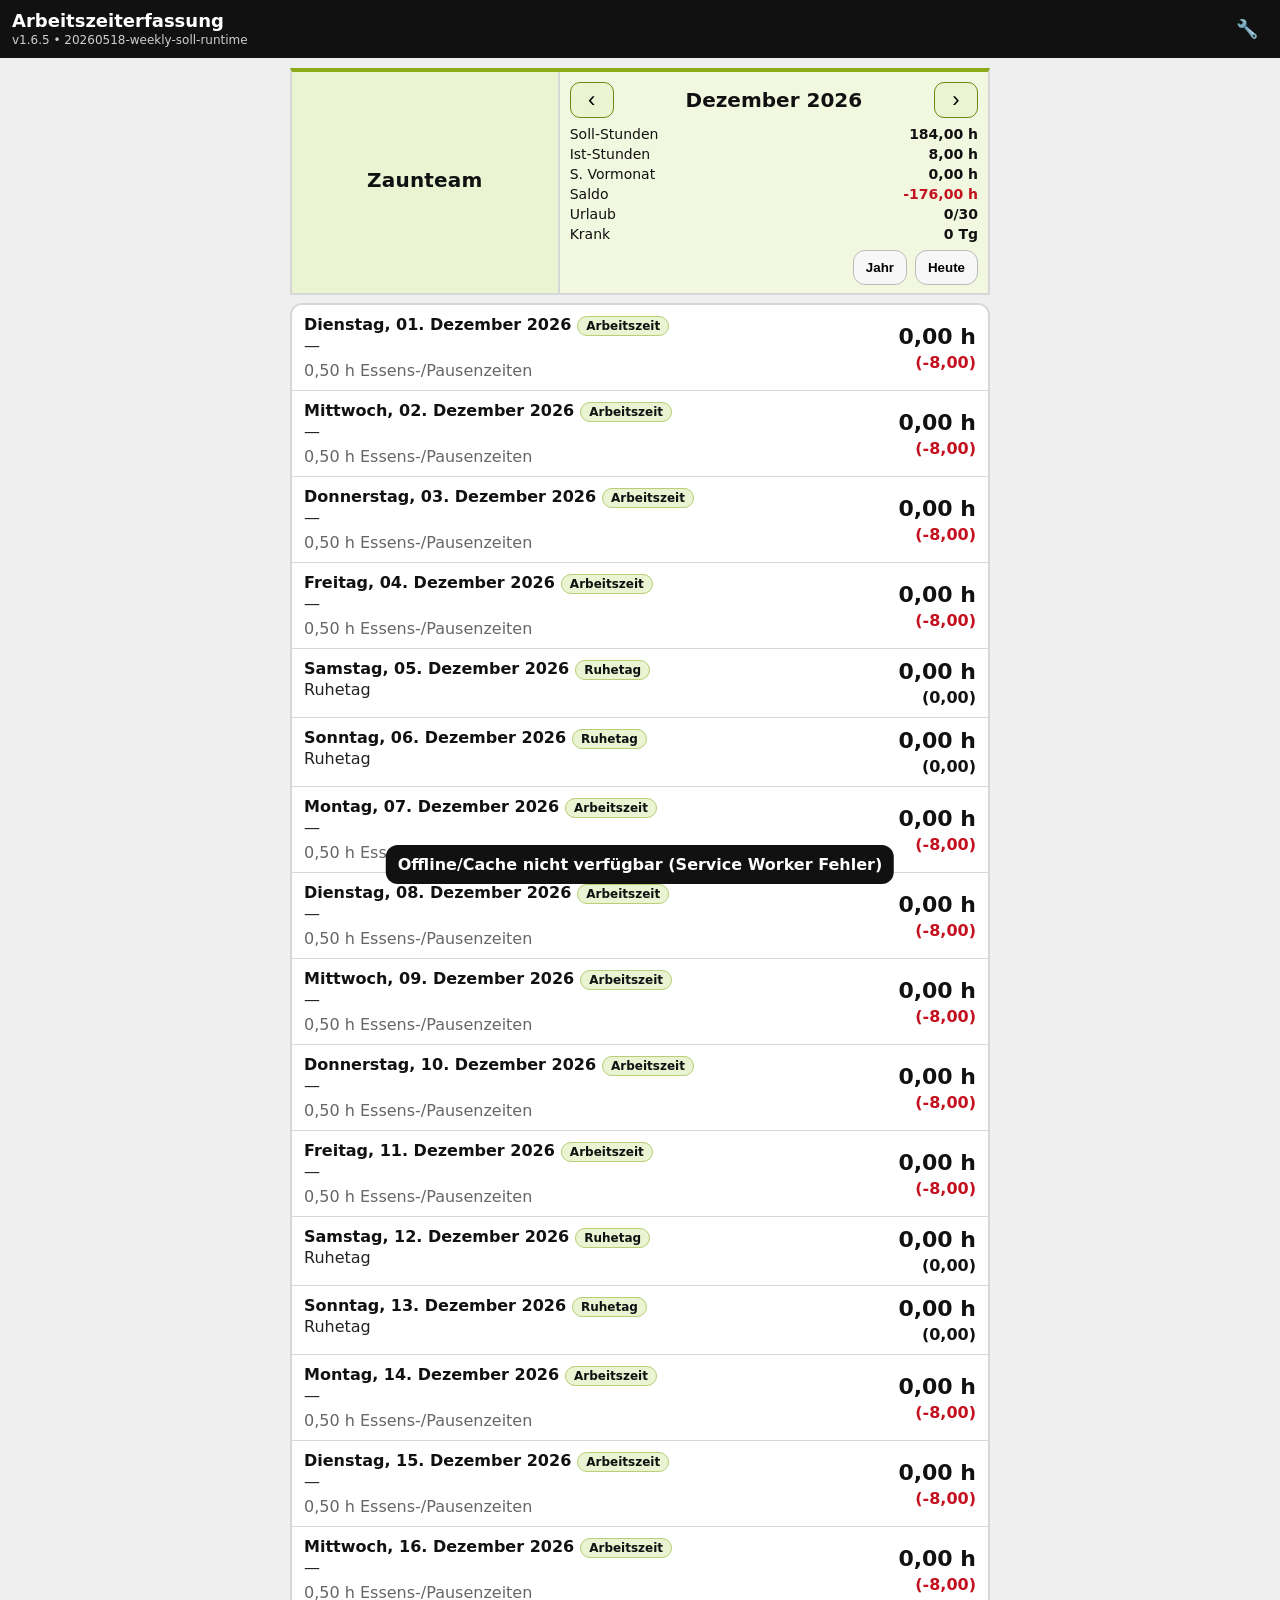
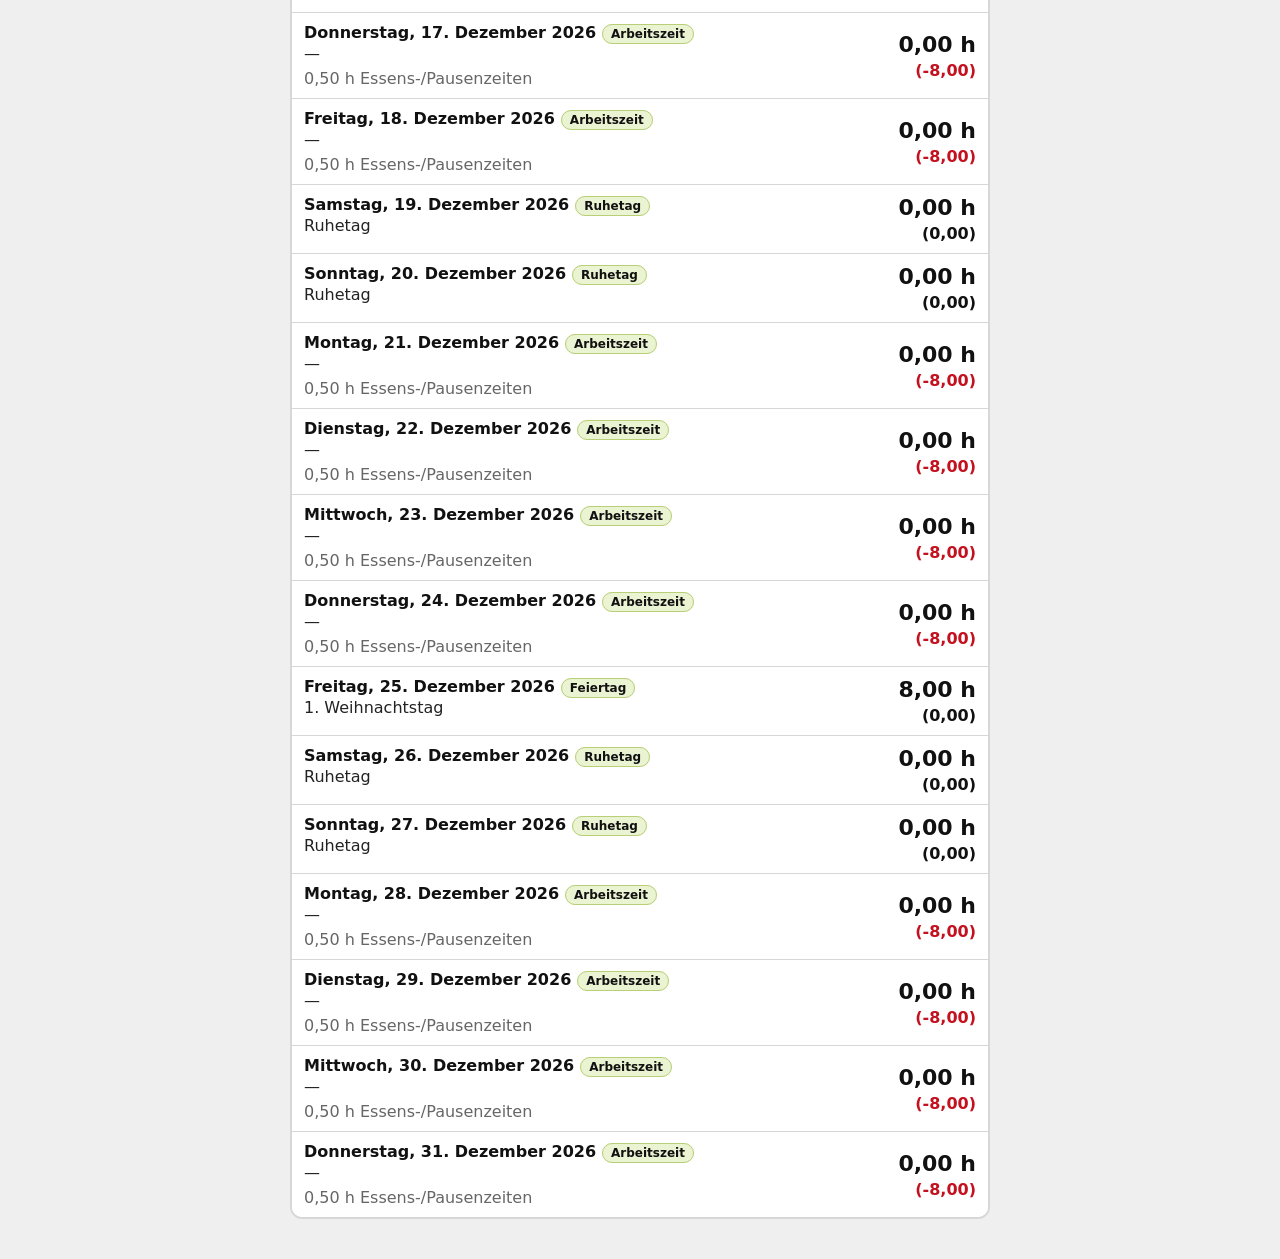
<file: index.html>
<!doctype html>
<html lang="de">
<head>
  <meta charset="utf-8" />
  <meta name="viewport" content="width=device-width, initial-scale=1" />
  <meta name="theme-color" content="#A1C51D" />
  <title>Arbeitszeiterfassung</title>
  <link rel="manifest" href="manifest.webmanifest" />
  <link rel="icon" href="icons/icon-192.png" />
  <style>
:root{
  --brand-green:#8DAB18;
  --brand-green-dark:#6E8712;
  --brand-red:#C4111F;
  --brand-red-dark:#8A1018;
  --bg:#efefef;
  --card:#ffffff;
  --line:#d7d7d7;
  --text:#111;
  --muted:#666;
}

*{box-sizing:border-box}
html,body{height:100%}
body{
  margin:0;
  font-family: system-ui, -apple-system, Segoe UI, Roboto, Helvetica, Arial, "Apple Color Emoji","Segoe UI Emoji";
  background: var(--bg);
  color: var(--text);
  overflow-x:hidden;
}

.hidden{display:none !important;}

.appbar{
  position:sticky;
  top:0;
  z-index:50;
  display:flex;
  align-items:center;
  justify-content:space-between;
  padding:10px 12px;
  background:#111;
  color:#fff;
}
.app-title{font-weight:700; font-size:18px; line-height:1.1}
.app-subtitle{font-size:12px; opacity:.8; margin-top:2px}
.appbar-left{display:flex; flex-direction:column}
.appbar-right{display:flex; gap:8px}
.icon-btn{
  appearance:none; border:0; background:transparent; color:#fff;
  font-size:18px; padding:8px 10px; border-radius:8px; cursor:pointer;
}
.icon-btn:hover{background:rgba(255,255,255,.12)}

.update-banner{
  position:sticky;
  top:52px;
  z-index:49;
  background:var(--brand-green);
  color:#111;
  display:flex;
  gap:10px;
  align-items:center;
  justify-content:space-between;
  padding:8px 12px;
  border-bottom:3px solid var(--brand-red);
}
.update-text{font-weight:700}

.main{max-width:720px; margin:0 auto; padding:10px 10px 40px}
.month-header{
  position:sticky;
  top:0; /* will sit under banner because banner sticky with top:52px */
  z-index:40;
  display:grid;
  grid-template-columns: 1fr 1.6fr;
  gap:0;
  border:2px solid var(--line);
  border-top:4px solid var(--brand-green);
  background:var(--card);
}
.mh-left{
  background:#eaf3d2;
  display:flex;
  flex-direction:column;
  align-items:center;
  justify-content:center;
  padding:12px 10px;
  border-right:2px solid var(--line);
}
.mh-company{
  font-weight:800;
  font-size:20px;
  letter-spacing:.2px;
}
.mh-person{
  margin-top:6px;
  font-weight:800;
  font-size:14px;
  color:#222;
}
.mh-right{
  background:#f1f8df;
  padding:10px 10px 8px;
}
.mh-monthrow{
  display:grid;
  grid-template-columns: 44px 1fr 44px;
  align-items:center;
  gap:6px;
}
.nav-btn{
  appearance:none; border:1px solid var(--brand-green-dark);
  background:#eaf3d2;
  border-radius:10px;
  height:36px;
  font-size:22px;
  cursor:pointer;
}
.nav-btn:active{transform:scale(.98)}
.mh-month{
  text-align:center;
  font-weight:800;
  font-size:20px;
}
.mh-stats{margin-top:8px; display:grid; gap:4px}
.stat-row{display:flex; justify-content:space-between; font-size:14px}
.stat-val{font-weight:800}
.stat-val.good{color:var(--brand-green-dark)}
.stat-val.bad{color:var(--brand-red)}
.mh-actions{margin-top:8px; display:flex; gap:8px; justify-content:flex-end}

.btn{
  appearance:none; border:1px solid #bbb;
  background:#f7f7f7;
  border-radius:12px;
  padding:9px 12px;
  font-weight:700;
  cursor:pointer;
}
.btn:active{transform:scale(.98)}
.btn-light{background:#f7f7f7}
.btn-primary{
  background:var(--brand-green);
  border-color:var(--brand-green-dark);
  color:#111;
}
.btn-danger{
  background:var(--brand-red);
  border-color:var(--brand-red-dark);
  color:#fff;
}

.list{margin-top:8px; border:2px solid var(--line); border-radius:12px; overflow:hidden; background:var(--card)}
.day-card{
  border-bottom:1px solid var(--line);
  background:#fff;
}
.day-card:last-child{border-bottom:0}
.day-item{
  display:grid;
  grid-template-columns: 1fr 120px;
  gap:10px;
  padding:10px 12px;
  cursor:pointer;
  background:#fff;
}
.day-card.open .day-item{
  background:#e3f1c0;
}
.day-card.open{
  border-left:6px solid var(--brand-green);
}
.day-left .d1{font-weight:800; font-size:16px}
.day-left .d2{color:#222; margin-top:2px}
.day-left .d3{color:var(--muted); margin-top:6px}
.day-right{
  display:flex;
  flex-direction:column;
  align-items:flex-end;
  justify-content:center;
  gap:4px;
}
.hbig{font-weight:900; font-size:22px}
.hdiff{font-weight:900}
.hdiff.good{color:var(--brand-green-dark)}
.hdiff.bad{color:var(--brand-red)}
.badge{
  font-size:12px;
  font-weight:800;
  padding:2px 8px;
  border-radius:999px;
  border:1px solid #b9cf77;
  background:#eaf3d2;
  margin-left:6px;
}

.day-editor-inline{
  padding:10px 12px 12px;
  border-top:1px solid var(--line);
  background:#fff;
}
.day-editor-inline .inline-head{
  display:flex; justify-content:space-between; align-items:center;
  margin-bottom:10px;
}
.day-editor-inline .inline-meta{font-weight:900; color:#222}
.day-editor-inline .inline-grid{display:grid; gap:10px}
.inline-row{display:grid; grid-template-columns: 90px 1fr; gap:10px; align-items:center}
.inline-row.times{grid-template-columns: 90px 1fr 50px 1fr}
.inline-row label{font-weight:900; color:#222}
.inline-row .mid{font-weight:900; text-align:center; color:#444}
.inline-row input, .inline-row select{
  width:100%; padding:8px 10px; border:1px solid #bbb; border-radius:10px; font-size:15px;
}
.inline-row textarea{
  width:100%; padding:8px 10px; border:1px solid #bbb; border-radius:10px; font-size:15px; resize:vertical;
}
.inline-actions{display:flex; gap:8px; margin-top:10px; justify-content:flex-end; flex-wrap:wrap}
.inline-actions .spacer{flex:1}
.inline-hint{font-size:12px; color:var(--muted); margin-top:-6px; margin-left:100px}

.editor{
  margin-top:10px;
  border:2px solid var(--line);
  border-radius:12px;
  overflow:hidden;
  background: var(--card);
}
.editor-top{
  display:flex;
  justify-content:space-between;
  align-items:center;
  padding:10px 12px;
  background:#ededed;
  border-bottom:0;
}
.editor-title{font-weight:900}
.editor-week{font-weight:800; color:#444}
.editor-grid{display:grid; gap:10px; padding:10px 12px}
.editor-block{
  border:1px solid var(--line);
  border-radius:12px;
  padding:10px;
  background:#fff;
}
.block-title{font-weight:900; margin-bottom:8px}
.row{
  display:grid;
  grid-template-columns: 90px 1fr 50px 1fr;
  gap:8px;
  align-items:center;
  margin-bottom:8px;
}
.row label{font-weight:800; color:#222}
.row label.mid{text-align:center; color:#444}
.row input, .row select{
  width:100%;
  padding:8px 10px;
  border:1px solid #bbb;
  border-radius:10px;
  font-size:15px;
}
.row input[type="text"]{grid-column:2 / span 3}
.editor-block textarea{
  width:100%;
  padding:8px 10px;
  border:1px solid #bbb;
  border-radius:10px;
  resize:vertical;
  font-size:15px;
}
.hint{font-size:12px; color:#555; margin-top:-2px}
.suffix{font-weight:900}
.editor-actions{
  display:flex;
  gap:8px;
  padding:10px 12px;
  border-top:1px solid var(--line);
  background:#fafafa;
}
.spacer{flex:1}

.yearview{margin-top:10px}
.yearview-head{
  display:flex;
  justify-content:space-between;
  align-items:center;
  padding:10px 0;
}
.year-title{font-weight:900; font-size:18px}
.year-cards{
  display:grid;
  gap:10px;
}
.year-card{
  background:#fff;
  border:2px solid var(--line);
  border-radius:12px;
  padding:10px 12px;
  display:grid;
  grid-template-columns: 1fr 1fr;
  gap:10px;
}
.year-card .mname{font-weight:900}
.year-card .vals{display:grid; gap:4px}
.year-summary{
  margin-top:10px;
  background:#fff;
  border:2px solid var(--line);
  border-radius:12px;
  padding:10px 12px;
}

.modal{
  position:fixed;
  inset:0;
  z-index:200;
  background: rgba(0,0,0,.4);
  display:flex;
  align-items:center;
  justify-content:center;
  padding:14px;
}
.modal-card{
  width:min(680px, 100%);
  max-height: 90vh;
  overflow-y:auto;
  overflow-x:hidden;
  background:#fff;
  border-radius:16px;
  border:3px solid var(--brand-red);
}
.modal-header{
  display:flex;
  justify-content:space-between;
  align-items:center;
  padding:10px 12px;
  background: #eee;
  border-bottom:0;
}
.modal-title{font-weight:900}
.modal-body{padding:12px}
.modal-footer{
  padding:10px 12px;
  border-top:1px solid var(--line);
  background:#fafafa;
  display:flex;
  justify-content:flex-end;
}

.form-row{margin-bottom:12px}
.form-row label{display:block; font-weight:900; margin-bottom:6px}
.form-row input, .form-row select{
  width:100%;
  padding:8px 10px;
  border:1px solid #bbb;
  border-radius:10px;
  font-size:15px;
}
.form-row input[type="file"]{max-width:100%}
.small{font-size:12px; color:#555; margin-top:6px}
.btn-row{display:flex; flex-wrap:wrap; gap:8px}
.toggle{display:flex; align-items:center; gap:8px; font-weight:800; justify-content:flex-start; flex-wrap:nowrap}
.toggle input{transform:scale(1.25); width:auto !important; padding:0 !important; border:0 !important; background:transparent !important; box-shadow:none !important; margin:0 !important;}

.toggle input[type="checkbox"]{accent-color:var(--brand-green-dark);} 
.holiday-box{
  border:1px solid var(--line);
  border-radius:12px;
  padding:10px;
  background:#fafafa;
  max-height:220px;
  overflow:auto;
  font-size:13px;
  white-space:pre-wrap;
}
.import-preview{
  border:1px solid var(--line);
  border-radius:12px;
  background:#fafafa;
  padding:10px;
  max-height:240px;
  overflow:auto;
  font-family: ui-monospace, SFMono-Regular, Menlo, Consolas, "Liberation Mono", monospace;
  font-size:12px;
  white-space:pre;
}

.toast{
  position:fixed;
  left:50%;
  bottom:16px;
  transform:translateX(-50%);
  z-index:300;
  background:#111;
  color:#fff;
  padding:10px 12px;
  border-radius:12px;
  max-width:min(680px, 92vw);
  font-weight:800;
}

@media (max-width:520px){
  .month-header{grid-template-columns: 1fr 1.4fr}
  .day-item{grid-template-columns: 1fr 110px}
  .row{grid-template-columns: 80px 1fr 40px 1fr}
  .import-preview{white-space:pre-wrap; word-break:break-word}
}


.day-editor{
  padding:10px 12px 12px;
  border-top:1px solid var(--line);
  background:#fff;
}
.day-editor .meta{
  display:flex;
  justify-content:space-between;
  align-items:center;
  margin-bottom:8px;
}
.day-editor .meta .small{
  color:var(--muted);
  font-weight:700;
  font-size:12px;
}
.day-editor .grid{
  display:grid;
  gap:10px;
}
.day-editor .block{
  border:1px solid var(--line);
  border-radius:12px;
  padding:10px;
  background:#fff;
}
.day-editor .block-title{
  font-weight:900;
  margin-bottom:8px;
}
.day-editor .row{
  display:grid;
  grid-template-columns: 90px 1fr 50px 1fr;
  gap:8px;
  align-items:center;
  margin-bottom:8px;
}
.day-editor .row label{
  font-weight:800;
  color:#222;
}
.day-editor .row label.mid{
  text-align:center;
  color:#444;
}
.day-editor input, .day-editor select, .day-editor textarea{
  width:100%;
  padding:8px 10px;
  border:1px solid #bbb;
  border-radius:10px;
  font-size:15px;
}
.day-editor textarea{
  resize:vertical;
}
.day-editor .row input[type="text"]{
  grid-column:2 / span 3;
}
.day-editor .actions{
  display:flex;
  gap:8px;
  margin-top:10px;
  justify-content:flex-end;
}
.day-editor .actions .spacer{
  flex:1;
}


/* --- v1.6.1 mobile fixes (settings + csv import cancel) --- */
.modal-card{
  -webkit-overflow-scrolling: touch;
  max-width: calc(100vw - 28px);
}
.modal-body{ overflow-x:hidden; }
.form-row{ max-width:100%; overflow:hidden; }
.form-row input[type="file"]{
  width:100%;
  max-width:100%;
  display:block;
}
.toggle{ flex-wrap:wrap; }

#importModal .modal-footer{
  justify-content: space-between;
  gap:10px;
}

@media (max-width: 420px){
  .modal{ padding:10px; }
  .modal-card{ border-width:2px; }
}

</style>
</head>
<body>
  <header class="appbar">
    <div class="appbar-left">
      <div class="app-title">Arbeitszeiterfassung</div>
      <div class="app-subtitle" id="appVersion"></div>
    </div>
    <div class="appbar-right">
      <button class="icon-btn" id="btnSettings" title="Einstellungen"><span>🔧</span></button>
    </div>
  </header>

  <div class="update-banner hidden" id="updateBanner">
    <div class="update-text" id="updateText">Update verfügbar</div>
    <button class="btn btn-primary" id="btnUpdateNow">Aktualisieren</button>
  </div>

  <main class="main">
    <section class="month-header" id="monthHeader">
      <div class="mh-left">
        <div class="mh-company" id="companyName">Zaunteam</div>
        <div class="mh-person" id="personNameHeader"></div>
      </div>
      <div class="mh-right">
        <div class="mh-monthrow">
          <button class="nav-btn" id="btnPrevMonth" title="Vorheriger Monat">‹</button>
          <div class="mh-month" id="monthLabel">—</div>
          <button class="nav-btn" id="btnNextMonth" title="Nächster Monat">›</button>
        </div>
        <div class="mh-stats">
          <div class="stat-row"><span>Soll-Stunden</span><span class="stat-val" id="statSoll">0,00 h</span></div>
          <div class="stat-row"><span>Ist-Stunden</span><span class="stat-val" id="statIst">0,00 h</span></div>
          <div class="stat-row"><span>S. Vormonat</span><span class="stat-val" id="statCarry">0,00 h</span></div>
          <div class="stat-row"><span>Saldo</span><span class="stat-val" id="statSaldo">0,00 h</span></div>
          <div class="stat-row"><span>Urlaub</span><span class="stat-val" id="statVac">0/30</span></div>
          <div class="stat-row"><span>Krank</span><span class="stat-val" id="statSick">0 Tg</span></div>
</div>
        <div class="mh-actions">
          <button class="btn btn-light" id="btnYearView">Jahr</button>
          <button class="btn btn-light" id="btnToday">Heute</button>
        </div>
      </div>
    </section>

    <section class="list" id="dayList" aria-label="Tage Liste"></section>

    <section class="yearview hidden" id="yearView">
      <div class="yearview-head">
        <div class="year-title" id="yearTitle">Jahr —</div>
        <div class="year-actions">
          <button class="btn btn-light" id="btnBackToMonth">Zurück</button>
        </div>
      </div>
      <div class="year-cards" id="yearCards"></div>
      <div class="year-summary" id="yearSummary"></div>
    </section>
  </main>

  <div class="modal hidden" id="settingsModal" role="dialog" aria-modal="true">
    <div class="modal-card">
      <div class="modal-header">
        <div class="modal-title">Einstellungen</div>
        <button class="icon-btn" id="btnCloseSettings" title="Schließen">✕</button>
      </div>
      <div class="modal-body">
        <div class="form-row">
          <label>Firma</label>
          <input type="text" id="setCompany" />
        </div>
        <div class="form-row">
          <label>Name (Export/PDF)</label>
          <input type="text" id="setPerson" />
        </div>

        <div class="form-row">
          <label>Letztes Backup</label>
          <div class="small" id="lastBackupInfo">—</div>
        </div>

        <div class="form-row">
          <label>Bundesland (Feiertage)</label>
          <select id="setState"></select>
        </div>

        <div class="form-row">
          <label>Mariä Himmelfahrt</label>
          <label class="toggle"><input type="checkbox" id="setAssumption" /> <span>aktiv</span></label>
        </div>
        <div class="form-row">
          <label>Augsburger Friedensfest</label>
          <label class="toggle"><input type="checkbox" id="setAugsburg" /> <span>aktiv</span></label>
        </div>

        <div class="form-row">
          <label>Urlaub/Jahr</label>
          <input type="number" id="setVacationPerYear" min="0" step="1" />
        </div>

        <div class="form-row">
          <label>Startsaldo Jahr (Stunden)</label>
          <input type="number" id="setYearStartSaldo" step="0.25" />
          <div class="small">Gilt für das aktuell ausgewählte Jahr.</div>
        </div>


        <div class="form-row">
          <label>Jahres-CSV Monatswerte verwenden</label>
          <label class="toggle"><input type="checkbox" id="setUseYearSummaryMonthly" /> <span>aktiv</span></label>
          <div class="small">Wenn eine Jahres-CSV importiert wurde, werden Soll/Ist/S. Vormonat/Saldo aus der CSV angezeigt.</div>
        </div>

        <hr />

        <div class="form-row">
          <label>Import CSV</label>
          <input type="file" id="fileImportCsv" accept=".csv,text/csv" />
          <div class="small">Nach Auswahl erscheint eine Import-Vorschau.</div>
        </div>

        <div class="form-row">
          <label>Export</label>
          <div class="btn-row">
            <button class="btn btn-light" id="btnExportCsvMonth">CSV Monat</button>
            <button class="btn btn-light" id="btnExportCsvYear">CSV Jahr</button>
            <button class="btn btn-light" id="btnExportPdfMonth">PDF Monat</button>
            <button class="btn btn-light" id="btnExportHandyMonth">Handy Monat</button>
            <button class="btn btn-light" id="btnExportPdfYear">PDF Jahr</button>
            <button class="btn btn-light" id="btnBackupJson">Backup JSON</button>
            <button class="btn btn-light" id="btnRestoreJson">Restore JSON</button>
            <input class="hidden" type="file" id="fileRestoreJson" accept=".json,application/json" />
          </div>
        </div>

        <div class="form-row">
          <label>Update</label>
          <div class="btn-row">
            <button class="btn btn-light" id="btnCheckUpdate">Update suchen</button>
            <button class="btn btn-danger" id="btnCacheReset">Cache/Update-Reset</button>
          </div>
          <div class="small" id="updateInfo"></div>
        </div>

        <div class="form-row">
          <label>Installation (Android)</label>
          <div class="btn-row">
            <button class="btn btn-primary hidden" id="btnInstallApp">App installieren</button>
          </div>
          <div class="small" id="installInfo">—</div>
        </div>

        <div class="form-row">
          <label>Feiertage Vorschau (aktuelles Jahr)</label>
          <div class="holiday-box" id="holidayPreview">—</div>
        </div>
      </div>
      <div class="modal-footer">
        <button class="btn btn-primary" id="btnSaveSettings">Speichern</button>
      </div>
    </div>
  </div>

  <div class="modal hidden" id="importModal" role="dialog" aria-modal="true">
    <div class="modal-card">
      <div class="modal-header">
        <div class="modal-title">CSV Import</div>
        <button class="icon-btn" id="btnCloseImport" title="Schließen">✕</button>
      </div>
      <div class="modal-body">
        <div class="small" id="importMeta">—</div>
        <div class="import-preview" id="importPreview"></div>
        <div class="form-row">
          <label>Konflikte</label>
          <select id="importMode">
            <option value="merge">Zusammenführen (empfohlen)</option>
            <option value="replace">Ersetzen</option>
          </select>
        </div>
      </div>
      <div class="modal-footer">
        <button class="btn btn-light" id="btnCancelImport">Abbrechen</button>
        <button class="btn btn-primary" id="btnConfirmImport">Importieren</button>
      </div>
    </div>
  </div>


  <div class="modal hidden" id="backupModal" role="dialog" aria-modal="true">
    <div class="modal-card">
      <div class="modal-header">
        <div class="modal-title">Backup Erinnerung</div>
        <button class="icon-btn" id="btnCloseBackup" title="Schließen">✕</button>
      </div>
      <div class="modal-body">
        <div class="small" id="backupHint">—</div>
        <div class="btn-row" style="margin-top:10px">
          <button class="btn btn-primary" id="btnBackupNow">Backup jetzt (JSON)</button>
          <button class="btn btn-light" id="btnBackupLater">Später</button>
        </div>
      </div>
    </div>
  </div>

  <div class="toast hidden" id="toast"></div>

  <script>
  
  /* ==== db.js ==== */
  /* db.js - IndexedDB wrapper (offline, stable across updates) */
  (function(){
    'use strict';
  
    const DB_NAME = 'az_pwa_db';
    const DB_VERSION = 1;
    const STORE_DAYS = 'days';
    const STORE_SETTINGS = 'settings';
  
    function openDB(){
      return new Promise((resolve, reject) => {
        const req = indexedDB.open(DB_NAME, DB_VERSION);
        req.onupgradeneeded = () => {
          const db = req.result;
          if(!db.objectStoreNames.contains(STORE_DAYS)){
            const s = db.createObjectStore(STORE_DAYS, { keyPath: 'date' }); // date: YYYY-MM-DD
            s.createIndex('byDate', 'date', {unique:true});
          }
          if(!db.objectStoreNames.contains(STORE_SETTINGS)){
            db.createObjectStore(STORE_SETTINGS, { keyPath: 'key' });
          }
        };
        req.onsuccess = () => resolve(req.result);
        req.onerror = () => reject(req.error);
      });
    }
  
    async function tx(store, mode, fn){
      const db = await openDB();
      return new Promise((resolve, reject) => {
        const t = db.transaction(store, mode);
        const s = t.objectStore(store);
        let result;
        Promise.resolve(fn(s)).then(r => { result = r; }).catch(reject);
        t.oncomplete = () => resolve(result);
        t.onerror = () => reject(t.error);
        t.onabort = () => reject(t.error);
      });
    }
  
    function getDateKey(d){ return d; }
  
    async function getDay(dateKey){
      return tx(STORE_DAYS, 'readonly', (s) => new Promise((res, rej) => {
        const req = s.get(getDateKey(dateKey));
        req.onsuccess = () => res(req.result || null);
        req.onerror = () => rej(req.error);
      }));
    }
  
    async function setDay(rec){
      // rec: {date, type, start, end, breakH, place, note, updatedAt}
      return tx(STORE_DAYS, 'readwrite', (s) => new Promise((res, rej) => {
        const req = s.put(rec);
        req.onsuccess = () => res(true);
        req.onerror = () => rej(req.error);
      }));
    }
  
    async function deleteDay(dateKey){
      return tx(STORE_DAYS, 'readwrite', (s) => new Promise((res, rej) => {
        const req = s.delete(getDateKey(dateKey));
        req.onsuccess = () => res(true);
        req.onerror = () => rej(req.error);
      }));
    }
  
    async function getRange(startKey, endKey){
      // inclusive range [startKey, endKey]
      return tx(STORE_DAYS, 'readonly', (s) => new Promise((res, rej) => {
        const out = [];
        const req = s.openCursor();
        req.onsuccess = () => {
          const cur = req.result;
          if(cur){
            const k = cur.key;
            if(k >= startKey && k <= endKey) out.push(cur.value);
            cur.continue();
          }else{
            res(out);
          }
        };
        req.onerror = () => rej(req.error);
      }));
    }
  
    async function getAll(){
      return tx(STORE_DAYS, 'readonly', (s) => new Promise((res, rej) => {
        const req = s.getAll();
        req.onsuccess = () => res(req.result || []);
        req.onerror = () => rej(req.error);
      }));
    }
  
    async function getSetting(key, fallback=null){
      return tx(STORE_SETTINGS, 'readonly', (s) => new Promise((res, rej) => {
        const req = s.get(key);
        req.onsuccess = () => res(req.result ? req.result.value : fallback);
        req.onerror = () => rej(req.error);
      }));
    }
  
    async function setSetting(key, value){
      return tx(STORE_SETTINGS, 'readwrite', (s) => new Promise((res, rej) => {
        const req = s.put({key, value});
        req.onsuccess = () => res(true);
        req.onerror = () => rej(req.error);
      }));
    }
  
    async function deleteSetting(key){
      return tx(STORE_SETTINGS, 'readwrite', (s) => new Promise((res, rej) => {
        const req = s.delete(key);
        req.onsuccess = () => res(true);
        req.onerror = () => rej(req.error);
      }));
    }
  
    async function cleanupBefore2025(){
      const cutoff = '2025-01-01';
      // delete day records before cutoff
      await tx(STORE_DAYS, 'readwrite', (s) => new Promise((res, rej) => {
        const req = s.openCursor();
        req.onsuccess = () => {
          const cur = req.result;
          if(cur){
            if(cur.key < cutoff) cur.delete();
            cur.continue();
          }else res(true);
        };
        req.onerror = () => rej(req.error);
      }));
      // remove yearStartSaldo for years < 2025
      const keysToDelete = [];
      await tx(STORE_SETTINGS, 'readonly', (s) => new Promise((res, rej) => {
        const req = s.openCursor();
        req.onsuccess = () => {
          const cur = req.result;
          if(cur){
            const k = cur.key;
            if(typeof k === 'string' && k.startsWith('yearStartSaldo_')){
              const yr = parseInt(k.slice('yearStartSaldo_'.length), 10);
              if(Number.isFinite(yr) && yr < 2025) keysToDelete.push(k);
            }
            cur.continue();
          }else res(true);
        };
        req.onerror = () => rej(req.error);
      }));
      for(const k of keysToDelete){
        await deleteSetting(k);
      }
    }
  
    window.AZDB = {
      openDB,
      getDay,
      setDay,
      deleteDay,
      getRange,
      getAll,
      getSetting,
      setSetting,
      deleteSetting,
      cleanupBefore2025
    };
  })();
  
  
  /* ==== holidays.js ==== */
  /* holidays.js - German public holidays by Bundesland (offline) */
  (function(){
    'use strict';
  
    const STATES = [
      ["BW","Baden-Württemberg"],
      ["BY","Bayern"],
      ["BE","Berlin"],
      ["BB","Brandenburg"],
      ["HB","Bremen"],
      ["HH","Hamburg"],
      ["HE","Hessen"],
      ["MV","Mecklenburg-Vorpommern"],
      ["NI","Niedersachsen"],
      ["NW","Nordrhein-Westfalen"],
      ["RP","Rheinland-Pfalz"],
      ["SH","Schleswig-Holstein"],
      ["SL","Saarland"],
      ["SN","Sachsen"],
      ["ST","Sachsen-Anhalt"],
      ["TH","Thüringen"]
    ];
  
    function pad2(n){ return String(n).padStart(2,'0'); }
    function toKey(d){
      const y = d.getFullYear();
      const m = pad2(d.getMonth()+1);
      const day = pad2(d.getDate());
      return `${y}-${m}-${day}`;
    }
    function fromYMD(y,m,day){ return new Date(Date.UTC(y, m-1, day, 12,0,0)); } // noon UTC
    function addDays(date, days){
      const d = new Date(date.getTime());
      d.setUTCDate(d.getUTCDate()+days);
      return d;
    }
  
    // Meeus/Jones/Butcher algorithm (Gregorian)
    function easterSunday(year){
      const a = year % 19;
      const b = Math.floor(year / 100);
      const c = year % 100;
      const d = Math.floor(b / 4);
      const e = b % 4;
      const f = Math.floor((b + 8) / 25);
      const g = Math.floor((b - f + 1) / 3);
      const h = (19*a + b - d - g + 15) % 30;
      const i = Math.floor(c / 4);
      const k = c % 4;
      const l = (32 + 2*e + 2*i - h - k) % 7;
      const m = Math.floor((a + 11*h + 22*l) / 451);
      const month = Math.floor((h + l - 7*m + 114) / 31); // 3=March, 4=April
      const day = ((h + l - 7*m + 114) % 31) + 1;
      return fromYMD(year, month, day);
    }
  
    function bussUndBettag(year){
      // Wednesday before Nov 23
      const d = fromYMD(year, 11, 23);
      // getUTCDay(): 0=Sun..6=Sat, we need previous Wednesday (3)
      const wd = d.getUTCDay();
      let diff = (wd - 3);
      if(diff < 0) diff += 7;
      return addDays(d, -diff - 7); // Wednesday before the week containing 23rd
    }
  
    function isIn(list, state){ return list.indexOf(state) >= 0; }
  
    function holidaysForYear(year, state, opts){
      opts = opts || {};
      const map = new Map();
  
      const easter = easterSunday(year);
      // Common nationwide holidays
      map.set(toKey(fromYMD(year,1,1)), "Neujahr");
      map.set(toKey(fromYMD(year,5,1)), "Tag der Arbeit");
      map.set(toKey(fromYMD(year,10,3)), "Tag der Deutschen Einheit");
      map.set(toKey(fromYMD(year,12,25)), "1. Weihnachtstag");
      map.set(toKey(fromYMD(year,12,26)), "2. Weihnachtstag");
  
      // Easter-based nationwide
      map.set(toKey(addDays(easter,-2)), "Karfreitag");
      map.set(toKey(addDays(easter,1)), "Ostermontag");
      map.set(toKey(addDays(easter,39)), "Christi Himmelfahrt");
      map.set(toKey(addDays(easter,50)), "Pfingstmontag");
  
      // State-specific fixed
      if(isIn(["BW","BY","ST"], state)) map.set(toKey(fromYMD(year,1,6)), "Heilige Drei Könige");
      if(isIn(["BE","MV"], state)) map.set(toKey(fromYMD(year,3,8)), "Internationaler Frauentag");
      if(isIn(["TH"], state)) map.set(toKey(fromYMD(year,9,20)), "Weltkindertag");
  
      // Reformationstag (Oct 31)
      if(isIn(["BB","HB","HH","MV","NI","SN","ST","SH","TH"], state)) map.set(toKey(fromYMD(year,10,31)), "Reformationstag");
  
      // Allerheiligen (Nov 1)
      if(isIn(["BW","BY","NW","RP","SL"], state)) map.set(toKey(fromYMD(year,11,1)), "Allerheiligen");
  
      // Buß- und Bettag (SN)
      if(state === "SN") map.set(toKey(bussUndBettag(year)), "Buß- und Bettag");
  
      // Easter Sunday / Whit Sunday holidays in some states
      if(state === "BB") map.set(toKey(easter), "Ostersonntag");
      if(state === "BB") map.set(toKey(addDays(easter,49)), "Pfingstsonntag");
  
      // Corpus Christi (Fronleichnam) in some states
      if(isIn(["BW","BY","HE","NW","RP","SL"], state)) map.set(toKey(addDays(easter,60)), "Fronleichnam");
  
      // Mariä Himmelfahrt (15 Aug): SL always; BY optional
      if(state === "SL") map.set(toKey(fromYMD(year,8,15)), "Mariä Himmelfahrt");
      if(state === "BY" && opts.assumption) map.set(toKey(fromYMD(year,8,15)), "Mariä Himmelfahrt");
  
      // Augsburger Friedensfest (8 Aug) - only Augsburg (optional)
      if(state === "BY" && opts.augsburg) map.set(toKey(fromYMD(year,8,8)), "Augsburger Friedensfest");
  
      return map;
    }
  
    function getHolidayName(dateKey, state, opts){
      const y = parseInt(dateKey.slice(0,4), 10);
      const map = holidaysForYear(y, state, opts);
      return map.get(dateKey) || null;
    }
  
    window.AZHolidays = {
      STATES,
      easterSunday,
      holidaysForYear,
      getHolidayName
    };
  })();
  
  
  /* ==== export.js ==== */
  /* export.js - CSV/PDF/JSON import-export */
  (function(){
    'use strict';
  
    function pad2(n){ return String(n).padStart(2,'0'); }
    function formatHours(h){
      const sign = h < 0 ? "-" : "";
      const ah = Math.abs(h);
      return sign + ah.toFixed(2).replace(".", ",") + " h";
    }
    function formatNum(h){
      const sign = h < 0 ? "-" : "";
      const ah = Math.abs(h);
      return sign + ah.toFixed(2).replace(".", ",");
    }
    function parseGermanNumber(s){
      if(s==null) return null;
      const t = String(s).trim();
      if(!t) return null;
      const cleaned = t.replace(/\./g,'').replace(',', '.');
      const v = Number(cleaned);
      return Number.isFinite(v) ? v : null;
    }
  
    function isISODate(s){ return /^\d{4}-\d{2}-\d{2}$/.test(s); }
    function parseDateKey(s){
      const t = String(s||"").trim();
      if(isISODate(t)) return t;
      const m = t.match(/^(\d{1,2})\.(\d{1,2})\.(\d{4})$/);
      if(m){
        const dd = pad2(parseInt(m[1],10));
        const mm = pad2(parseInt(m[2],10));
        const yy = m[3];
        return `${yy}-${mm}-${dd}`;
      }
      const m2 = t.match(/^(\d{1,2})\/(\d{1,2})\/(\d{4})$/);
      if(m2){
        const dd = pad2(parseInt(m2[1],10));
        const mm = pad2(parseInt(m2[2],10));
        const yy = m2[3];
        return `${yy}-${mm}-${dd}`;
      }
      return null;
    }
  
    function detectDelimiter(line){
      const counts = {
        ';': (line.match(/;/g)||[]).length,
        ',': (line.match(/,/g)||[]).length,
        '\t': (line.match(/\t/g)||[]).length
      };
      let best = ';', bestv = -1;
      for(const k of Object.keys(counts)){
        if(counts[k] > bestv){ bestv = counts[k]; best = k; }
      }
      return bestv <= 0 ? ';' : best;
    }
  
    function splitCsvLine(line, delim){
      const out=[];
      let cur="", inQ=false;
      for(let i=0;i<line.length;i++){
        const ch=line[i];
        if(ch === '"'){
          if(inQ && line[i+1] === '"'){ cur += '"'; i++; }
          else inQ = !inQ;
        }else if(ch===delim && !inQ){
          out.push(cur); cur="";
        }else{
          cur += ch;
        }
      }
      out.push(cur);
      return out.map(s=>s.trim());
    }
  
    function normalizeHeader(h){
      return String(h||"").trim().toLowerCase()
        .replace(/\s+/g,' ')
        .replace(/ä/g,'ae').replace(/ö/g,'oe').replace(/ü/g,'ue').replace(/ß/g,'ss');
    }
  
    function mapType(v){
      const t = String(v||"").trim().toLowerCase();
      if(!t) return null;
      if(t.includes('urlaub')) return 'vac';
      if(t.includes('krank')) return 'sick';
      if(t.includes('feiert')) return 'holiday';
      if(t.includes('ruhe')) return 'rest';
      if(t.includes('zeitaus')) return 'comp';
      if(t.includes('arbeits')) return 'work';
      if(t === 'work') return 'work';
      return null;
    }
  
    function parseYearSummary(lines, delim){
      // Example:
      // Stundenübersicht eines Jahres Markus Wolf;2025;Zaunteam
      const first = splitCsvLine(lines[0], delim);
      const rawName = first[0] || "";
      const name = rawName.replace(/^Stundenübersicht eines Jahres/i,'').trim();
      const year = parseInt((first[1]||"").trim(),10);
      const company = (first[2]||"").trim();
  
      let headerIdx1 = -1;
      for(let i=0;i<lines.length;i++){
        const l = lines[i];
        if(/^Monat/i.test(l) && l.includes("Soll-Stunden") && l.includes("Ist-Stunden") && l.includes("S. Vormonat")){
          headerIdx1 = i;
          break;
        }
      }
      if(headerIdx1 < 0) return {errors:["Jahres-CSV erkannt, aber Monats-Header nicht gefunden."]};
  
      const header1Raw = splitCsvLine(lines[headerIdx1], delim);
      const header1 = header1Raw.map(normalizeHeader);
      const colMonth = header1.findIndex(h=>h==='monat');
      const colSoll = header1.findIndex(h=>h.includes('soll-stunden'));
      const colIst  = header1.findIndex(h=>h.includes('ist-stunden'));
      const colDiff = header1.findIndex(h=>h==='differenz' || h.includes('differenz'));
      const colCarry = header1.findIndex(h=>h.includes('s. vormonat') || h.includes('s.vormonat'));
      const colPaidOT = header1.findIndex(h=>h.includes('bezahlte') && h.includes('ueberstunden'));
      const colSaldo = header1.findIndex(h=>h==='saldo' || h.includes('saldo'));
      if(colMonth<0 || colSoll<0 || colIst<0 || colCarry<0) return {errors:["Monat/Soll/Ist/S. Vormonat Spalten fehlen."]};
  
      const monthMap = {
        "januar":1,"februar":2,"maerz":3,"märz":3,"april":4,"mai":5,"juni":6,"juli":7,
        "august":8,"september":9,"oktober":10,"november":11,"dezember":12
      };
  
      const months = [];
      let total = null;
  
      for(let i=headerIdx1+1;i<lines.length;i++){
        const l = lines[i];
        // second table begins
        if(/^Monat/i.test(l) && l.includes('Arbeitszeit') && l.includes('Ferien/Urlaub')) break;
        const cols = splitCsvLine(l, delim);
        if(cols.length < 2) continue;
        const mName = normalizeHeader(cols[colMonth]||"");
        const obj = {
          name: cols[colMonth],
          soll: parseGermanNumber(cols[colSoll]) ?? 0,
          ist: parseGermanNumber(cols[colIst]) ?? 0,
          diff: colDiff>=0 ? (parseGermanNumber(cols[colDiff]) ?? 0) : 0,
          carry: parseGermanNumber(cols[colCarry]) ?? 0,
          paidOvertime: colPaidOT>=0 ? (parseGermanNumber(cols[colPaidOT]) ?? 0) : 0,
          saldo: colSaldo>=0 ? (parseGermanNumber(cols[colSaldo]) ?? 0) : 0
        };
        if(mName === 'total'){
          total = obj;
          continue;
        }
        if(!monthMap[mName]) continue;
        obj.month = monthMap[mName];
        months.push(obj);
        if(months.length>=12 && total) break;
      }
  
      const jan = months.find(m=>m.month===1);
      const yearStartSaldo = jan && jan.carry!=null ? jan.carry : 0;
  
      // second table: day type counts by month
      let headerIdx2 = -1;
      for(let i=headerIdx1+1;i<lines.length;i++){
        const l = lines[i];
        if(/^Monat/i.test(l) && l.includes('Arbeitszeit') && l.includes('Ferien/Urlaub')){
          headerIdx2 = i;
          break;
        }
      }
  
      let counts = null;
      if(headerIdx2 >= 0){
        const header2Raw = splitCsvLine(lines[headerIdx2], delim).filter(h=>h!=="");
        const headers = header2Raw;
  
        const keys = headers.map(h => {
          const n = normalizeHeader(h)
            .replace(/[^a-z0-9]+/g,'_')
            .replace(/^_+|_+$/g,'');
          return n || 'col';
        });
  
        const months2 = [];
        let totalRaw = null;
        let totalByKey = null;
  
        for(let i=headerIdx2+1;i<lines.length;i++){
          const cols = splitCsvLine(lines[i], delim);
          if(cols.length < 2) continue;
          const m0 = normalizeHeader(cols[0]||"");
          const valuesRaw = {};
          const valuesByKey = {};
          for(let c=0; c<headers.length; c++){
            const rawVal = (cols[c] ?? '').trim();
            valuesRaw[headers[c]] = rawVal;
            const num = parseGermanNumber(rawVal);
            if(num != null) valuesByKey[keys[c]] = num;
          }
  
          if(m0 === 'total'){
            totalRaw = valuesRaw;
            totalByKey = valuesByKey;
            continue;
          }
          if(!monthMap[m0]) continue;
          months2.push({month:monthMap[m0], name:cols[0], valuesRaw, valuesByKey});
          if(months2.length>=12 && totalRaw) break;
        }
  
        counts = {
          headers,
          keys,
          months: months2,
          totalRaw,
          totalByKey
        };
      }
  
      return {
        summary: { kind:"year_summary", year, person:name, company, yearStartSaldo, months, total, counts },
        errors: []
      };
    }
  
    function extractYearFromLines(lines){
      for(const l of lines){
        const m = String(l||'').match(/\b(20\d{2})\b/);
        if(m){
          const y = parseInt(m[1],10);
          if(Number.isFinite(y) && y >= 2000 && y <= 2100) return y;
        }
      }
      return null;
    }
  
    function extractMonthFromLines(lines){
      const monthMap = {
        "januar":1,"februar":2,"maerz":3,"märz":3,"april":4,"mai":5,"juni":6,"juli":7,
        "august":8,"september":9,"oktober":10,"november":11,"dezember":12
      };
      for(const l of lines){
        const n = normalizeHeader(l);
        for(const k of Object.keys(monthMap)){
          if(n.includes(k)) return monthMap[k];
        }
      }
      return null;
    }
  
    // Monatsübersicht: speichert Monatswerte kompatibel zum bestehenden year_summary Format
    function parseMonthSummary(lines, delim){
      let person = null;
      let company = null;
      let year = null;
      let month = null;
  
      // Fall A: "Stundenübersicht eines Monats ...;2025;Firma"
      const first = splitCsvLine(lines[0], delim);
      if(/^Stundenübersicht eines Monats/i.test(first[0]||'')){
        const rawName = first[0] || "";
        person = rawName.replace(/^Stundenübersicht eines Monats/i,'').trim() || null;
        const y = parseInt((first[1]||"").trim(),10);
        year = Number.isFinite(y) ? y : null;
        company = (first[2]||"").trim() || null;
      }
  
      // Header suchen: Monat;Soll-Stunden;Ist-Stunden;...;S. Vormonat
      let headerIdx = -1;
      for(let i=0;i<lines.length;i++){
        const l = lines[i];
        if(/^Monat/i.test(l) && /Soll[- ]Stunden/i.test(l) && /Ist[- ]Stunden/i.test(l) && /Vormonat/i.test(l)){
          headerIdx = i;
          break;
        }
      }
      if(headerIdx < 0){
        const l0 = lines[0] || '';
        if(/^Monat/i.test(l0) && /Soll[- ]Stunden/i.test(l0) && /Ist[- ]Stunden/i.test(l0)) headerIdx = 0;
      }
      if(headerIdx < 0) return {errors:["Monats-CSV erkannt/vermuten, aber Monats-Header nicht gefunden."]};
  
      const headerRaw = splitCsvLine(lines[headerIdx], delim);
      const header = headerRaw.map(normalizeHeader);
      const colMonth = header.findIndex(h=>h==='monat');
      const colSoll = header.findIndex(h=>h.includes('soll-stunden'));
      const colIst  = header.findIndex(h=>h.includes('ist-stunden'));
      const colDiff = header.findIndex(h=>h==='differenz' || h.includes('differenz'));
      const colCarry = header.findIndex(h=>h.includes('s. vormonat') || h.includes('s.vormonat') || h.includes('vormonat'));
      const colPaidOT = header.findIndex(h=>h.includes('bezahlte') && h.includes('ueberstunden'));
      const colSaldo = header.findIndex(h=>h==='saldo' || h.includes('saldo'));
      if(colMonth<0 || colSoll<0 || colIst<0) return {errors:["Monat/Soll/Ist Spalten fehlen."]};
  
      const monthMap = {
        "januar":1,"februar":2,"maerz":3,"märz":3,"april":4,"mai":5,"juni":6,"juli":7,
        "august":8,"september":9,"oktober":10,"november":11,"dezember":12
      };
  
      let monthRow = null;
      for(let i=headerIdx+1;i<lines.length;i++){
        const cols = splitCsvLine(lines[i], delim);
        if(cols.length < 2) continue;
        const mNameNorm = normalizeHeader(cols[colMonth]||"");
        if(mNameNorm === 'total') continue;
        const mnum = monthMap[mNameNorm] || null;
        if(!mnum) continue;
        monthRow = {
          month: mnum,
          name: cols[colMonth],
          soll: parseGermanNumber(cols[colSoll]) ?? 0,
          ist: parseGermanNumber(cols[colIst]) ?? 0,
          diff: colDiff>=0 ? (parseGermanNumber(cols[colDiff]) ?? 0) : 0,
          carry: colCarry>=0 ? (parseGermanNumber(cols[colCarry]) ?? 0) : 0,
          paidOvertime: colPaidOT>=0 ? (parseGermanNumber(cols[colPaidOT]) ?? 0) : 0,
          saldo: colSaldo>=0 ? (parseGermanNumber(cols[colSaldo]) ?? 0) : 0
        };
        break;
      }
      if(!monthRow) return {errors:["Keine gültige Monatszeile gefunden (z.B. 'Dezember')."]};
  
      month = monthRow.month;
      if(!year){
        const y = extractYearFromLines(lines);
        if(y) year = y;
      }
      if(!year) return {errors:["Jahr nicht gefunden (bitte CSV mit Jahr exportieren)."]};
      if(!month){
        const m = extractMonthFromLines(lines);
        if(m) month = m;
      }
  
      const yearStartSaldo = (monthRow.month === 1 && monthRow.carry!=null) ? (monthRow.carry || 0) : 0;
  
      return {
        summary: {
          kind:"month_summary",
          year,
          month,
          person,
          company,
          monthRow,
          yearStartSaldo
        },
        errors: []
      };
    }
  
    function parseDaily(lines, delim){
      const headers = splitCsvLine(lines[0], delim);
      const hnorm = headers.map(normalizeHeader);
      const idx = {
        date: hnorm.findIndex(h => h === 'datum' || h === 'date' || h === 'tag' || h.includes('arbeitstag')),
        type: hnorm.findIndex(h => h === 'typ' || h === 'type' || h.includes('status')),
        start: hnorm.findIndex(h => h === 'start' || h.includes('beginn') || h.includes('von')),
        end: hnorm.findIndex(h => h === 'ende' || h.includes('bis')),
        brk: hnorm.findIndex(h => h.includes('pause')),
        place: hnorm.findIndex(h => h === 'ort' || h.includes('baust') || h.includes('stelle') || h.includes('location')),
        note: hnorm.findIndex(h => h.includes('notiz') || h.includes('bemerk') || h.includes('note')),
        breakH: hnorm.findIndex(h => h.includes('pause_h') || h.includes('pause (h)')),
      };
      if(idx.date < 0) return {rows:[], errors:["Spalte 'Datum' nicht gefunden."]};
  
      const errors=[];
      const rows=[];
      for(let i=1;i<lines.length;i++){
        const cols = splitCsvLine(lines[i], delim);
        const dk = parseDateKey(cols[idx.date]);
        if(!dk){ errors.push(`Zeile ${i+1}: Datum ungültig`); continue; }
        if(dk < '2025-01-01'){ continue; }
  
        const rec = { date: dk };
        const t = idx.type>=0 ? mapType(cols[idx.type]) : null;
        if(t) rec.type = t;
  
        const start = idx.start>=0 ? String(cols[idx.start]||"").trim() : "";
        const end = idx.end>=0 ? String(cols[idx.end]||"").trim() : "";
        if(start) rec.start = start;
        if(end) rec.end = end;
  
        let brk = null;
        if(idx.brk>=0){
          brk = parseGermanNumber(cols[idx.brk]);
        }else if(idx.breakH>=0){
          brk = parseGermanNumber(cols[idx.breakH]);
        }
        if(brk != null) rec.breakH = brk;
  
        const place = idx.place>=0 ? String(cols[idx.place]||"").trim() : "";
        if(place) rec.place = place;
  
        const note = idx.note>=0 ? String(cols[idx.note]||"").trim() : "";
        if(note) rec.note = note;
  
        rows.push(rec);
      }
      return {rows, errors};
    }
  
    function parseCsv(text){
      const raw = text.replace(/^\uFEFF/, '');
      let lines = raw.split(/\r?\n/).map(l=>l.trimEnd()).filter(l=>l.trim().length>0);
  
      // Allow meta-header lines on exports (e.g. starting with "## ...").
      // They are ignored for import detection.
      while(lines.length && (/^\s*##/.test(lines[0]) || /^\s*#/.test(lines[0]))){
        lines.shift();
      }
      if(lines.length<2) return {kind:'unknown', rows:[], errors:["CSV hat zu wenig Zeilen."]};
      const delim = detectDelimiter(lines[0]);
  
      // Detect "Jahresübersicht" CSV (like user sample)
      if(/^Stundenübersicht eines Jahres/i.test(lines[0])){
        const ys = parseYearSummary(lines, delim);
        if(ys.errors && ys.errors.length) return {kind:'year_summary', summary:null, errors:ys.errors};
        return {kind:'year_summary', summary:ys.summary, errors:[]};
      }
  
      // Detect "Monatsübersicht" CSV (Monatswerte)
      if(
        /^Stundenübersicht eines Monats/i.test(lines[0]) ||
        (/^Monat/i.test(lines[0]) && /Soll[- ]Stunden/i.test(lines[0]) && /Ist[- ]Stunden/i.test(lines[0]) && /Vormonat/i.test(lines[0]))
      ){
        const ms = parseMonthSummary(lines, delim);
        if(ms.errors && ms.errors.length) return {kind:'month_summary', summary:null, errors:ms.errors};
        return {kind:'month_summary', summary:ms.summary, errors:[]};
      }
  
      // Otherwise treat as daily CSV
      const daily = parseDaily(lines, delim);
      return {kind:'daily', rows:daily.rows, errors:daily.errors || []};
    }
  
    function downloadBlob(blob, filename){
      const a = document.createElement('a');
      a.href = URL.createObjectURL(blob);
      a.download = filename;
      document.body.appendChild(a);
      a.click();
      a.remove();
      setTimeout(()=>URL.revokeObjectURL(a.href), 2000);
    }
    function downloadText(text, filename, mime){
      const blob = new Blob([text], {type: mime || 'text/plain;charset=utf-8'});
      downloadBlob(blob, filename);
    }
  
    function buildCsv(rows){
      const header = ["Datum","Wochentag","Typ","Start","Ende","Pause_h","Soll_h","Ist_h","Diff_h","Ort","Notiz"].join(";");
      const lines = [header];
      for(const r of rows){
        lines.push([
          r.datum,
          r.wochentag,
          r.typ,
          r.start||"",
          r.ende||"",
          r.pause_h,
          r.soll_h,
          r.ist_h,
          r.diff_h,
          (r.ort||"").replace(/;/g,','),
          (r.notiz||"").replace(/;/g,',')
        ].join(";"));
      }
      return lines.join("\n");
    }
  
      /* === PATCHPOINT: BUILD_MOBILE_HTML_REPORT === */
    function escapeHtml(s){
      return String(s ?? '')
        .replace(/&/g,'&amp;')
        .replace(/</g,'&lt;')
        .replace(/>/g,'&gt;')
        .replace(/"/g,'&quot;')
        .replace(/'/g,'&#39;');
    }
  
    function buildMobileHtmlReport({ title, subtitle, exportLabel, metaLines, rows }){
      const meta = Array.isArray(metaLines) ? metaLines : [];
      const sumSoll = rows.reduce((a,r)=>a + (parseGermanNumber(r.soll_h)||0), 0);
      const sumIst  = rows.reduce((a,r)=>a + (parseGermanNumber(r.ist_h)||0), 0);
      const sumDiff = rows.reduce((a,r)=>a + (parseGermanNumber(r.diff_h)||0), 0);
  
      const metaBlock = meta.length ? `<pre class="meta">${escapeHtml(meta.join('\n'))}</pre>` : '';
  
      const tableRows = rows.map(r=>`
        <tr>
          <td class="c-date">${escapeHtml(r.datum)}</td>
          <td class="c-day">${escapeHtml(r.wochentag)}</td>
          <td class="c-type">${escapeHtml(r.typ)}</td>
          <td class="c-time">${escapeHtml(r.start||'')}</td>
          <td class="c-time">${escapeHtml(r.ende||'')}</td>
          <td class="c-num">${escapeHtml(r.pause_h||'')}</td>
          <td class="c-num">${escapeHtml(r.soll_h||'')}</td>
          <td class="c-num strong">${escapeHtml(r.ist_h||'')}</td>
          <td class="c-num ${parseGermanNumber(r.diff_h)<0?'neg':'pos'}">${escapeHtml(r.diff_h||'')}</td>
          <td class="c-text">${escapeHtml(r.ort||'')}</td>
          <td class="c-text">${escapeHtml(r.notiz||'')}</td>
        </tr>
      `).join('');
  
      const cards = rows.map(r=>{
        const time = (r.start && r.ende) ? `${r.start}–${r.ende}` : '—';
        const pause = (r.typ === 'Arbeitszeit' && r.pause_h) ? ` • Pause ${r.pause_h} h` : '';
        const ort = r.ort ? ` • ${r.ort}` : '';
        const note = r.notiz ? `<div class="note">${escapeHtml(r.notiz)}</div>` : '';
        const diffNum = parseGermanNumber(r.diff_h);
        const diffClass = diffNum < 0 ? 'neg' : 'pos';
        return `
          <div class="card">
            <div class="card-top">
              <div class="date">${escapeHtml(r.datum)} <span class="day">${escapeHtml(r.wochentag)}</span></div>
              <div class="type">${escapeHtml(r.typ)}</div>
            </div>
            <div class="line">${escapeHtml(time)}${escapeHtml(pause)}${escapeHtml(ort)}</div>
            <div class="grid">
              <div><span class="k">Ist</span><span class="v strong">${escapeHtml(r.ist_h)} h</span></div>
              <div><span class="k">Soll</span><span class="v">${escapeHtml(r.soll_h)} h</span></div>
              <div><span class="k">Diff</span><span class="v ${diffClass}">${escapeHtml(r.diff_h)} h</span></div>
            </div>
            ${note}
          </div>
        `;
      }).join('');
  
      const html = `<!doctype html>
  <html lang="de">
  <head>
    <meta charset="utf-8" />
    <meta name="viewport" content="width=device-width, initial-scale=1" />
    <title>${escapeHtml(title || 'Arbeitszeiterfassung')} – ${escapeHtml(exportLabel || '')}</title>
    <style>
      :root{
        --bg:#0b1220;
        --card:#111a2e;
        --muted:#93a4c7;
        --text:#e8eefc;
        --brand:#2e7d32;
        --line:rgba(255,255,255,.08);
        --neg:#ff6b6b;
        --pos:#54d38a;
      }
      *{ box-sizing:border-box; }
      body{ margin:0; font-family: system-ui, -apple-system, Segoe UI, Roboto, Arial, sans-serif; background:var(--bg); color:var(--text); }
      .wrap{ max-width:980px; margin:0 auto; padding:14px; }
      .head{
        background: linear-gradient(135deg, rgba(46,125,50,.95), rgba(46,125,50,.55));
        border:1px solid rgba(255,255,255,.15);
        border-radius:16px;
        padding:14px 14px 12px;
        box-shadow: 0 10px 28px rgba(0,0,0,.25);
      }
      .title{ font-size:18px; font-weight:800; letter-spacing:.2px; }
      .sub{ margin-top:4px; color:rgba(255,255,255,.92); font-size:13px; line-height:1.25; }
      .label{ margin-top:10px; font-size:13px; color:rgba(255,255,255,.9); }
      .totals{
        margin-top:12px;
        display:grid;
        grid-template-columns: repeat(3, minmax(0, 1fr));
        gap:10px;
      }
      .tbox{
        background: rgba(17,26,46,.65);
        border: 1px solid rgba(255,255,255,.14);
        border-radius:14px;
        padding:10px 10px;
      }
      .tbox .k{ color: rgba(255,255,255,.85); font-size:12px; }
      .tbox .v{ font-size:18px; font-weight:900; margin-top:2px; }
      .meta{
        margin:12px 0 0;
        padding:10px 12px;
        border-radius:14px;
        border:1px dashed rgba(255,255,255,.22);
        background: rgba(17,26,46,.45);
        color: var(--muted);
        white-space: pre-wrap;
        font-size:12px;
        line-height:1.3;
      }
  
      /* desktop table */
      .table-wrap{
        margin-top:14px;
        background: rgba(17,26,46,.55);
        border:1px solid rgba(255,255,255,.12);
        border-radius:16px;
        overflow:hidden;
      }
      table{ width:100%; border-collapse:collapse; font-size:12.5px; }
      thead th{
        position: sticky; top:0;
        background: rgba(17,26,46,.98);
        border-bottom: 1px solid var(--line);
        text-align:left;
        padding:10px 10px;
        font-weight:800;
        color: rgba(255,255,255,.92);
        white-space:nowrap;
        z-index:2;
      }
      tbody td{
        padding:9px 10px;
        border-bottom:1px solid var(--line);
        vertical-align:top;
      }
      tbody tr:nth-child(even){ background: rgba(255,255,255,.03); }
      .c-num{ text-align:right; font-variant-numeric: tabular-nums; white-space:nowrap; }
      .c-time{ text-align:center; font-variant-numeric: tabular-nums; white-space:nowrap; }
      .c-date{ white-space:nowrap; }
      .c-text{ max-width: 260px; }
      .strong{ font-weight:900; }
      .neg{ color: var(--neg); font-weight:900; }
      .pos{ color: var(--pos); font-weight:900; }
  
      /* phone cards */
      .cards{ display:none; margin-top:14px; }
      .card{
        background: rgba(17,26,46,.65);
        border:1px solid rgba(255,255,255,.12);
        border-radius:16px;
        padding:12px 12px 10px;
        margin-bottom:10px;
      }
      .card-top{ display:flex; justify-content:space-between; gap:10px; align-items:flex-start; }
      .date{ font-weight:900; }
      .day{ color: var(--muted); font-weight:700; margin-left:6px; }
      .type{ font-weight:900; color: rgba(255,255,255,.92); text-align:right; }
      .line{ margin-top:6px; color: var(--muted); font-size:12.5px; }
      .grid{
        margin-top:10px;
        display:grid;
        grid-template-columns: repeat(3, minmax(0, 1fr));
        gap:8px;
      }
      .grid .k{ display:block; color: var(--muted); font-size:11px; }
      .grid .v{ display:block; font-variant-numeric: tabular-nums; font-size:14px; margin-top:1px; }
      .note{
        margin-top:10px;
        padding-top:10px;
        border-top:1px dashed rgba(255,255,255,.14);
        color: rgba(255,255,255,.92);
        font-size:12.5px;
        white-space:pre-wrap;
      }
  
      @media (max-width: 720px){
        .table-wrap{ display:none; }
        .cards{ display:block; }
        .totals{ grid-template-columns: 1fr; }
        .tbox .v{ font-size:20px; }
      }
  
      @media print{
        body{ background:#fff; color:#000; }
        .head{ background:#eee; color:#000; border-color:#ddd; box-shadow:none; }
        .meta{ background:#fff; color:#444; }
        .table-wrap{ display:block; border-color:#ddd; }
        thead th{ background:#f5f5f5; color:#000; border-color:#ddd; position: static; }
        tbody td{ border-color:#eee; }
        .cards{ display:none !important; }
      }
    </style>
  </head>
  <body>
    <div class="wrap">
      <div class="head">
        <div class="title">${escapeHtml(title || 'Arbeitszeiterfassung')}</div>
        <div class="sub">${escapeHtml(subtitle || '')}</div>
        <div class="label">${escapeHtml(exportLabel || '')}</div>
        <div class="totals">
          <div class="tbox"><div class="k">Summe Ist</div><div class="v">${formatNum(sumIst)} h</div></div>
          <div class="tbox"><div class="k">Summe Soll</div><div class="v">${formatNum(sumSoll)} h</div></div>
          <div class="tbox"><div class="k">Summe Diff</div><div class="v">${formatNum(sumDiff)} h</div></div>
        </div>
        ${metaBlock}
      </div>
  
      <div class="cards">
        ${cards}
      </div>
  
      <div class="table-wrap">
        <div style="overflow:auto; max-width:100%;">
          <table>
            <thead>
              <tr>
                <th>Datum</th>
                <th>Tag</th>
                <th>Typ</th>
                <th>Start</th>
                <th>Ende</th>
                <th>Pause</th>
                <th>Soll</th>
                <th>Ist</th>
                <th>Diff</th>
                <th>Ort</th>
                <th>Notiz</th>
              </tr>
            </thead>
            <tbody>
              ${tableRows}
            </tbody>
          </table>
        </div>
      </div>
    </div>
  </body>
  </html>`;
      return html;
    }
  
  function escapePdfText(s){
      return String(s||"").replace(/\\/g,'\\\\').replace(/\(/g,'\\(').replace(/\)/g,'\\)');
    }
  
    function createSimplePdf(title, subtitle, lines){
      const PAGE_W = 595.28, PAGE_H = 841.89;
      const marginX = 36;
      const startY = 785;
      const lineH = 12.5;
      const maxLines = Math.floor((startY - 60) / lineH);
      const pages = [];
      for(let i=0;i<lines.length;i+=maxLines) pages.push(lines.slice(i, i+maxLines));
  
      const objects = [];
      function addObj(str){ objects.push(str); return objects.length; }
      const fontObjNum = addObj("<< /Type /Font /Subtype /Type1 /BaseFont /Helvetica >>");
  
      const pageObjs = [];
      for(let p=0;p<pages.length;p++){
        const contentLines = [];
        contentLines.push("q");
        contentLines.push("0.631 0.773 0.114 rg");
        contentLines.push(`0 ${PAGE_H-40} ${PAGE_W} 40 re f`);
        contentLines.push("Q");
  
        contentLines.push("BT");
        contentLines.push(`/F1 16 Tf`);
        contentLines.push(`${marginX} ${PAGE_H-28} Td`);
        contentLines.push(`(${escapePdfText(title)}) Tj`);
        contentLines.push("ET");
  
        if(subtitle){
          contentLines.push("BT");
          contentLines.push(`/F1 10 Tf`);
          contentLines.push(`${marginX} ${PAGE_H-46} Td`);
          contentLines.push(`(${escapePdfText(subtitle)}) Tj`);
          contentLines.push("ET");
        }
  
        let y = startY;
        for(const line of pages[p]){
          contentLines.push("BT");
          contentLines.push(`/F1 10 Tf`);
          contentLines.push(`${marginX} ${y} Td`);
          contentLines.push(`(${escapePdfText(line)}) Tj`);
          contentLines.push("ET");
          y -= lineH;
        }
        const stream = contentLines.join("\n");
        const contentObjNum = addObj(`<< /Length ${stream.length} >>\nstream\n${stream}\nendstream`);
        const pageObjNum = addObj(`<< /Type /Page /Parent 0 0 R /MediaBox [0 0 ${PAGE_W.toFixed(2)} ${PAGE_H.toFixed(2)}] /Resources << /Font << /F1 ${fontObjNum} 0 R >> >> /Contents ${contentObjNum} 0 R >>`);
        pageObjs.push(pageObjNum);
      }
  
      const kids = pageObjs.map(n => `${n} 0 R`).join(" ");
      const pagesObjNum = addObj(`<< /Type /Pages /Kids [ ${kids} ] /Count ${pageObjs.length} >>`);
      for(const n of pageObjs){
        objects[n-1] = objects[n-1].replace("/Parent 0 0 R", `/Parent ${pagesObjNum} 0 R`);
      }
      const catalogObjNum = addObj(`<< /Type /Catalog /Pages ${pagesObjNum} 0 R >>`);
  
      let pdf = "%PDF-1.4\n";
      const offsets = [0];
      for(let i=0;i<objects.length;i++){
        offsets.push(pdf.length);
        pdf += `${i+1} 0 obj\n${objects[i]}\nendobj\n`;
      }
      const xrefPos = pdf.length;
      pdf += "xref\n";
      pdf += `0 ${objects.length+1}\n`;
      pdf += "0000000000 65535 f \n";
      for(let i=1;i<offsets.length;i++){
        const off = String(offsets[i]).padStart(10,'0');
        pdf += `${off} 00000 n \n`;
      }
      pdf += "trailer\n";
      pdf += `<< /Size ${objects.length+1} /Root ${catalogObjNum} 0 R >>\n`;
      pdf += "startxref\n";
      pdf += `${xrefPos}\n%%EOF`;
  
      return new Blob([pdf], {type: "application/pdf"});
    }
  
    window.AZExport = {
      formatHours,
      formatNum,
      parseGermanNumber,
      parseCsv,
      buildCsv,
      downloadText,
      downloadBlob,
      createSimplePdf,
      buildMobileHtmlReport
    };
  })();
  
  
  /* ==== app.js ==== */
  /* app.js - main UI/logic */
  (function(){
    'use strict';
	  
	    // Ensure canonical trailing slash path for stable scope resolution on GitHub Pages.
	    // If opened as ".../Arbeitszeiterfassung" (without trailing slash), relative SW scope
	    // may resolve incorrectly, preventing SW control and therefore preventing install.
	    try{
	      const p = String(location.pathname||'');
	      const last = p.split('/').pop() || '';
	      const looksLikeFile = last.includes('.');
	      if(!looksLikeFile && p && !p.endsWith('/')){
	        const u = new URL(location.href);
	        u.pathname = p + '/';
	        location.replace(u.toString());
	        return;
	      }
	    }catch(_e){}
  
    const APP_MIN_YEAR = 2025;
  
    const BACKUP_REMINDER_DAYS = 7;
    const KEY_FIRST_RUN_AT = 'firstRunAt';
    const KEY_LAST_BACKUP_AT = 'lastBackupAt';
    const KEY_LAST_BACKUP_PROMPT_AT = 'lastBackupPromptAt';
  
    const els = (id) => document.getElementById(id);
  
    const $dayList = els('dayList');
    const $monthLabel = els('monthLabel');
    const $companyName = els('companyName');
    const $personNameHeader = els('personNameHeader');
  
    const $statSoll = els('statSoll');
    const $statIst = els('statIst');
    const $statCarry = els('statCarry');
    const $statSaldo = els('statSaldo');
    const $statVac = els('statVac');
    const $statSick = els('statSick');
  
    const $settingsModal = els('settingsModal');
    const $importModal = els('importModal');
    const $backupModal = els('backupModal');
    const $backupHint = els('backupHint');
    const $toast = els('toast');
    const $updateBanner = els('updateBanner');
    const $updateText = els('updateText');
    const $appVersion = els('appVersion');
  
    const $yearView = els('yearView');
    const $yearCards = els('yearCards');
    const $yearTitle = els('yearTitle');
    const $yearSummary = els('yearSummary');
  
    // Settings fields
    const $setCompany = els('setCompany');
    const $setPerson = els('setPerson');
    const $setState = els('setState');
    const $setAssumption = els('setAssumption'); // Mariä Himmelfahrt
    const $setAugsburg = els('setAugsburg');
    const $setVacationPerYear = els('setVacationPerYear');
    const $setUseYearSummaryMonthly = els('setUseYearSummaryMonthly');
    const $setYearStartSaldo = els('setYearStartSaldo');
    const $holidayPreview = els('holidayPreview');
    const $updateInfo = els('updateInfo');
    const $lastBackupInfo = els('lastBackupInfo');
    const $btnInstallApp = els('btnInstallApp');
    const $installInfo = els('installInfo');
  
    let deferredInstallPrompt = null;
  
    // Import fields
    const $fileImportCsv = els('fileImportCsv');
    const $importMeta = els('importMeta');
    const $importPreview = els('importPreview');
    const $importMode = els('importMode');
  
    // state
    let settings = null;
    let current = { year: null, month: null }; // month 1..12
    let openDateKey = null;
    let pendingImport = null; // {rows, errors, meta}
  
    // ---- Utils ----
    function toast(msg){
      $toast.textContent = msg;
      $toast.classList.remove('hidden');
      clearTimeout(toast._t);
      toast._t = setTimeout(()=> $toast.classList.add('hidden'), 2300);
    }
  
    function pad2(n){ return String(n).padStart(2,'0'); }
    function parseKey(key){
      const y = parseInt(key.slice(0,4),10);
      const m = parseInt(key.slice(5,7),10);
      const d = parseInt(key.slice(8,10),10);
      return {y,m,d};
    }
    function toDateObj(key){
      const {y,m,d} = parseKey(key);
      return new Date(y, m-1, d, 12,0,0);
    }
    function toKey(y,m,d){
      return `${y}-${pad2(m)}-${pad2(d)}`;
    }
    function daysInMonth(y,m){
      return new Date(y, m, 0).getDate();
    }
    const WEEKDAYS = ["Sonntag","Montag","Dienstag","Mittwoch","Donnerstag","Freitag","Samstag"];
    const MONTHS = ["Januar","Februar","März","April","Mai","Juni","Juli","August","September","Oktober","November","Dezember"];
  
    function weekdayName(key){
      return WEEKDAYS[toDateObj(key).getDay()];
    }
    function isWeekend(key){
      const wd = toDateObj(key).getDay();
      return wd===0 || wd===6;
    }
    function baseSollHours(key){
      return isWeekend(key) ? 0 : 8;
    }
  
    function isoWeekNumber(date){
      // ISO week date algorithm
      const d = new Date(Date.UTC(date.getFullYear(), date.getMonth(), date.getDate()));
      const dayNum = d.getUTCDay() || 7;
      d.setUTCDate(d.getUTCDate() + 4 - dayNum);
      const yearStart = new Date(Date.UTC(d.getUTCFullYear(),0,1));
      return Math.ceil((((d - yearStart) / 86400000) + 1) / 7);
    }
  
    function formatHours(h){ return AZExport.formatHours(h); }
  
    function clampYear(y){
      if(y < APP_MIN_YEAR) return APP_MIN_YEAR;
      return y;
    }
  
    function getYearStartSaldoKey(year){ return `yearStartSaldo_${year}`; }
  
    // ---- Settings ----
    async function loadSettings(){
      const company = await AZDB.getSetting('company', 'Zaunteam');
      const person = await AZDB.getSetting('person', '');
      const state = await AZDB.getSetting('state', 'BY');
      const assumption = await AZDB.getSetting('assumption', true); // Mariä Himmelfahrt
      const augsburg = await AZDB.getSetting('augsburg', false);
      const vacationPerYear = await AZDB.getSetting('vacationPerYear', 30);
      const useYearSummaryMonthly = await AZDB.getSetting('useYearSummaryMonthly', true);
  
      settings = { company, person, state, assumption: !!assumption, augsburg: !!augsburg, vacationPerYear: parseInt(vacationPerYear,10) || 30, useYearSummaryMonthly: !!useYearSummaryMonthly };
    }
  
    async function saveSettings(){
      settings.company = ($setCompany.value || 'Zaunteam').trim();
      settings.person = ($setPerson.value || '').trim();
      settings.state = $setState.value || 'BY';
      settings.assumption = !!$setAssumption.checked;
      settings.augsburg = !!$setAugsburg.checked;
      settings.vacationPerYear = parseInt($setVacationPerYear.value,10) || 30;
      settings.useYearSummaryMonthly = $setUseYearSummaryMonthly ? !!$setUseYearSummaryMonthly.checked : true;
  
      await AZDB.setSetting('company', settings.company);
      await AZDB.setSetting('person', settings.person);
      await AZDB.setSetting('state', settings.state);
      await AZDB.setSetting('assumption', settings.assumption);
      await AZDB.setSetting('augsburg', settings.augsburg);
      await AZDB.setSetting('vacationPerYear', settings.vacationPerYear);
      await AZDB.setSetting('useYearSummaryMonthly', settings.useYearSummaryMonthly);
  
      // year start saldo (current year)
      const year = current.year;
      const val = Number($setYearStartSaldo.value || 0);
      await AZDB.setSetting(getYearStartSaldoKey(year), Number.isFinite(val) ? val : 0);
  
      $companyName.textContent = settings.company;
      toast("Einstellungen gespeichert");
      closeSettings();
      await renderMonth();
    }
  
    async function getYearStartSaldo(year){
      const v = await AZDB.getSetting(getYearStartSaldoKey(year), 0);
      const num = Number(v);
      return Number.isFinite(num) ? num : 0;
    }
  
    function fillStateSelect(){
      $setState.innerHTML = "";
      for(const [code, name] of AZHolidays.STATES){
        const opt = document.createElement('option');
        opt.value = code;
        opt.textContent = `${name} (${code})`;
        $setState.appendChild(opt);
      }
    }
  
    async function openSettings(){
      // fill fields
      $setCompany.value = settings.company;
      $setPerson.value = settings.person;
      $setState.value = settings.state;
      $setAssumption.checked = settings.assumption;
      $setAugsburg.checked = settings.augsburg;
      $setVacationPerYear.value = settings.vacationPerYear;
      if($setUseYearSummaryMonthly) $setUseYearSummaryMonthly.checked = !!settings.useYearSummaryMonthly;
  
      const ys = await getYearStartSaldo(current.year);
      $setYearStartSaldo.value = ys;
  
      await refreshHolidayPreview();
  
      // last backup info
      try{
        const ts = await AZDB.getSetting(KEY_LAST_BACKUP_AT, 0) || 0;
        if($lastBackupInfo){
          if(!ts){
            $lastBackupInfo.textContent = "— (noch kein Backup)";
          }else{
            const d = new Date(ts);
            $lastBackupInfo.textContent = d.toLocaleString('de-DE', {year:'numeric', month:'2-digit', day:'2-digit', hour:'2-digit', minute:'2-digit'});
          }
        }
      }catch(_e){ if($lastBackupInfo) $lastBackupInfo.textContent = "—"; }
  
      $settingsModal.classList.remove('hidden');
    }
    function closeSettings(){ $settingsModal.classList.add('hidden'); }
  
    async function refreshHolidayPreview(){
      const year = current.year;
      const state = $setState.value || settings.state;
      const opts = { assumption: $setAssumption.checked, augsburg: $setAugsburg.checked };
      const map = AZHolidays.holidaysForYear(year, state, opts);
      const items = Array.from(map.entries()).sort((a,b)=>a[0].localeCompare(b[0]));
      const lines = items.map(([k,v])=>{
        const d = toDateObj(k);
        const dd = pad2(d.getDate());
        const mm = pad2(d.getMonth()+1);
        return `${dd}.${mm}.${d.getFullYear()}  –  ${v}`;
      });
      $holidayPreview.textContent = lines.join("\n") || "—";
    }
  
    // ---- Day model helpers ----
    function getDefaultType(key){
      // weekend rest, otherwise holiday if in holiday map, else work
      if(isWeekend(key)) return 'rest';
      const name = AZHolidays.getHolidayName(key, settings.state, {assumption: settings.assumption, augsburg: settings.augsburg});
      if(name) return 'holiday';
      return 'work';
    }
  
    function getHolidayNameIfAny(key){
      return AZHolidays.getHolidayName(key, settings.state, {assumption: settings.assumption, augsburg: settings.augsburg});
    }
  
    function normalizeRecord(key, rec){
      const defType = getDefaultType(key);
      const out = {
        date: key,
        type: defType,
        start: "",
        end: "",
        breakH: 0.5,
        place: "",
        note: ""
      };
      if(rec){
        out.type = rec.type || defType;
        out.start = rec.start || "";
        out.end = rec.end || "";
        out.breakH = (rec.breakH != null ? Number(rec.breakH) : 0.5);
        if(!Number.isFinite(out.breakH)) out.breakH = 0.5;
        out.place = rec.place || "";
        out.note = rec.note || "";
      }
      // if non-work types, pause should be 0
      if(out.type !== 'work') out.breakH = 0;
      return out;
    }
  
    function calcNetHours(start, end, breakH){
      if(!start || !end) return 0;
      const m1 = start.split(':'); const m2 = end.split(':');
      if(m1.length<2 || m2.length<2) return 0;
      let s = parseInt(m1[0],10)*60 + parseInt(m1[1],10);
      let e = parseInt(m2[0],10)*60 + parseInt(m2[1],10);
      if(!Number.isFinite(s) || !Number.isFinite(e)) return 0;
      if(e < s) e += 24*60; // over midnight
      let netMin = e - s - Math.round((breakH||0)*60);
      if(netMin < 0) netMin = 0;
      return netMin/60;
    }
  
    function calcDayHours(key, recNorm){
      const soll = baseSollHours(key);
      let ist = 0;
      if(recNorm.type === 'work'){
        ist = calcNetHours(recNorm.start, recNorm.end, recNorm.breakH);
        return {soll, ist, diff: ist - soll};
      }
      if(recNorm.type === 'rest'){
        return {soll:0, ist:0, diff:0};
      }
      // vacation/sick/holiday/comp -> counts as soll on weekdays, else 0
      return {soll, ist: soll, diff: 0};
    }
  
    // ---- Month render ----
    async function renderMonth(){
      $yearView.classList.add('hidden');
      $dayList.classList.remove('hidden');
      // clamp year
      current.year = clampYear(current.year);
      if(current.year === APP_MIN_YEAR && current.month === 0) current.month = 1;
  
      $monthLabel.textContent = `${MONTHS[current.month-1]} ${current.year}`;
  
      const dayKeys = [];
      const dim = daysInMonth(current.year, current.month);
      for(let d=1; d<=dim; d++){
        dayKeys.push(toKey(current.year, current.month, d));
      }
  
      // load stored records for this month
      const startKey = dayKeys[0];
      const endKey = dayKeys[dayKeys.length-1];
      const stored = await AZDB.getRange(startKey, endKey);
      const map = new Map(stored.map(r=>[r.date, r]));
  
      // compute carry within year
      let startSaldo = await calcCarryToMonth(current.year, current.month);
  
      // Wenn Monats-/Jahres-CSV Werte vorhanden sind (Okt/Nov), soll der "S. Vormonat"
      // auch im Dezember (mit Tagesdaten) auf dieser Basis weiterlaufen – sonst entstehen
      // riesige Negativsalden durch angenommene leere Monate.
      if(settings.useYearSummaryMonthly){
        const ysCarry = await getYearSummary(current.year);
        if(hasImportedCarryBaseline(ysCarry, current.month)){
          startSaldo = deriveImportedCarry(ysCarry, current.month);
        }
      }
      let sumSoll=0, sumIst=0, sumDiff=0;
  
      // build list (alle Tage + Inline-Editor im Listeneintrag)
      $dayList.innerHTML = "";
  
      // openDateKey nur behalten, wenn er im aktuellen Monat liegt
      if(openDateKey && !openDateKey.startsWith(`${current.year}-${pad2(current.month)}-`)) openDateKey = null;
  
      for(const key of dayKeys){
        const recNorm = normalizeRecord(key, map.get(key));
        const hours = calcDayHours(key, recNorm);
        sumSoll += hours.soll;
        sumIst += hours.ist;
        sumDiff += hours.diff;
  
        const d = toDateObj(key);
        const wname = WEEKDAYS[d.getDay()];
        const dd = pad2(d.getDate());
        const dateLabel = `${wname}, ${dd}. ${MONTHS[d.getMonth()]} ${d.getFullYear()}`;
  
        const card = document.createElement('div');
        card.className = 'day-card';
        card.dataset.date = key;
  
        const summary = document.createElement('div');
        summary.className = 'day-item';
        summary.dataset.date = key;
  
        const left = document.createElement('div');
        left.className = 'day-left';
  
        const line1 = document.createElement('div');
        line1.className = 'd1';
        line1.textContent = dateLabel;
        const badge = document.createElement('span');
        badge.className = 'badge';
        badge.textContent = typeLabel(recNorm.type, key);
        line1.appendChild(badge);
  
        const line2 = document.createElement('div');
        line2.className = 'd2';
        if(recNorm.type === 'work'){
          if(recNorm.start && recNorm.end) line2.textContent = `${recNorm.start} - ${recNorm.end}`;
          else line2.textContent = '—';
        }else if(recNorm.type === 'rest'){
          line2.textContent = 'Ruhetag';
        }else{
          const hn = recNorm.type === 'holiday' ? getHolidayNameIfAny(key) : null;
          line2.textContent = hn ? hn : typeLabel(recNorm.type, key);
        }
  
        const line3 = document.createElement('div');
        line3.className = 'd3';
        if(recNorm.type === 'work'){
          const p = (recNorm.breakH ?? 0.5);
          line3.textContent = `${p.toFixed(2).replace('.',',')} h Essens-/Pausenzeiten`;
        }
  
        left.appendChild(line1);
        left.appendChild(line2);
        if(line3.textContent) left.appendChild(line3);
  
        const right = document.createElement('div');
        right.className = 'day-right';
        const big = document.createElement('div');
        big.className = 'hbig';
        big.textContent = `${hours.ist.toFixed(2).replace('.',',')} h`;
        const diff = document.createElement('div');
        diff.className = 'hdiff';
        diff.textContent = `(${hours.diff.toFixed(2).replace('.',',')})`;
        if(hours.diff > 0.005) diff.classList.add('good');
        else if(hours.diff < -0.005) diff.classList.add('bad');
        right.appendChild(big);
        right.appendChild(diff);
  
        summary.appendChild(left);
        summary.appendChild(right);
  
        const editor = document.createElement('div');
        editor.className = 'day-editor-inline';
        if(openDateKey !== key) editor.classList.add('hidden');
        editor.innerHTML = `
          <div class="inline-head">
            <div class="inline-meta">${wname} ${dd}.${pad2(d.getMonth()+1)}.${d.getFullYear()} • Woche ${isoWeekNumber(d)}<\/div>
          <\/div>
          <div class="inline-grid">
            <div class="inline-row">
              <label>Typ<\/label>
              <select class="in-type">
                <option value="work">Arbeitszeit<\/option>
                <option value="vac">Urlaub<\/option>
                <option value="sick">Krank<\/option>
                <option value="holiday">Feiertag<\/option>
                <option value="comp">Zeitausgleich<\/option>
                <option value="rest">Ruhetag<\/option>
              <\/select>
            <\/div>
            <div class="inline-row times">
              <label>Start<\/label>
              <input type="time" class="in-start" />
              <div class="mid">bis<\/div>
              <input type="time" class="in-end" />
            <\/div>
            <div class="inline-row">
              <label>Pause (h)<\/label>
              <input type="number" step="0.25" min="0" class="in-break" />
            <\/div>
            <div class="inline-row">
              <label>Ort<\/label>
              <input type="text" class="in-place" placeholder="Baustelle / Ort" />
            <\/div>
            <div class="inline-row">
              <label>Notiz<\/label>
              <textarea rows="2" class="in-note" placeholder="Bemerkung zum Tag…"><\/textarea>
            <\/div>
            <div class="inline-hint">Tipp: Nicht-Arbeitszeit zählt automatisch als 8,00 h (Mo–Fr).<\/div>
          <\/div>
          <div class="inline-actions">
            <button class="btn btn-light in-copy" type="button">Wie gestern<\/button>
            <div class="spacer"><\/div>
            <button class="btn btn-light in-close" type="button">Schließen<\/button>
            <button class="btn btn-primary in-save" type="button">Speichern<\/button>
          <\/div>
        `;
  
        const refs = {
          type: editor.querySelector('.in-type'),
          start: editor.querySelector('.in-start'),
          end: editor.querySelector('.in-end'),
          breakH: editor.querySelector('.in-break'),
          place: editor.querySelector('.in-place'),
          note: editor.querySelector('.in-note')
        };
  
        // init input values
        refs.type.value = recNorm.type;
        refs.start.value = recNorm.start || '';
        refs.end.value = recNorm.end || '';
        refs.breakH.value = String(recNorm.type === 'work' ? (recNorm.breakH ?? 0.5) : 0);
        refs.place.value = recNorm.place || '';
        refs.note.value = recNorm.note || '';
        applyTypeRulesToInputs(refs.type.value, refs.start, refs.end, refs.breakH);
  
        refs.type.addEventListener('change', ()=>{
          applyTypeRulesToInputs(refs.type.value, refs.start, refs.end, refs.breakH);
        });
  
        editor.querySelector('.in-copy').addEventListener('click', async (ev)=>{
          ev.stopPropagation();
          await copyYesterdayInto(key, refs);
          applyTypeRulesToInputs(refs.type.value, refs.start, refs.end, refs.breakH);
        });
  
        editor.querySelector('.in-close').addEventListener('click', (ev)=>{
          ev.stopPropagation();
          openDateKey = null;
          card.classList.remove('open');
          editor.classList.add('hidden');
        });
  
        editor.querySelector('.in-save').addEventListener('click', async (ev)=>{
          ev.stopPropagation();
          await saveInlineDay(key, refs);
          toast('Gespeichert');
          openDateKey = null;
          await renderMonth();
          // nach dem Speichern wieder zum Tag scrollen
          setTimeout(()=>scrollToDay(key), 40);
        });
  
        summary.addEventListener('click', async ()=>{
          const isOpen = card.classList.contains('open');
          // close any open card
          const open = $dayList.querySelector('.day-card.open');
          if(open && open !== card){
            open.classList.remove('open');
            const _edi = open.querySelector('.day-editor-inline');
            if(_edi) _edi.classList.add('hidden');
          }
          if(isOpen){
            card.classList.remove('open');
            editor.classList.add('hidden');
            openDateKey = null;
          }else{
            // reload record when opening (in case it changed)
            const fresh = await AZDB.getDay(key);
            await fillInlineInputs(key, fresh, refs);
            card.classList.add('open');
            editor.classList.remove('hidden');
            openDateKey = key;
            setTimeout(()=>editor.scrollIntoView({block:'nearest', behavior:'smooth'}), 0);
          }
        });
  
        card.appendChild(summary);
        card.appendChild(editor);
        if(openDateKey === key){
          card.classList.add('open');
          editor.classList.remove('hidden');
        }
        $dayList.appendChild(card);
      }
  
      // update month stats (optional: aus importierter Jahres-CSV übernehmen)
      let saldo = startSaldo + sumDiff;
  
      // IMPORTANT: Wenn es Tagesdaten für diesen Monat gibt, muss die Berechnung tagesaktuell
      // aus den Einträgen erfolgen. Jahres-/Monats-CSV Werte dienen nur als Fallback,
      // wenn in diesem Monat noch keine Tagesdaten vorhanden sind.
      if(settings.useYearSummaryMonthly && stored.length === 0){
        const ys = await getYearSummary(current.year);
        const im = findImportedMonth(ys, current.month);
        if(im){
          const iSoll = Number(im.soll||0);
          const iIst  = Number(im.ist||0);
          const iDiff = (im.diff!=null) ? Number(im.diff||0) : (iIst - iSoll);
          const iSaldo = (im.saldo!=null) ? Number(im.saldo||0) : (deriveImportedCarry(ys, current.month) + iDiff);
          const iCarry = deriveImportedCarry(ys, current.month);
  
          sumSoll = iSoll; sumIst = iIst; sumDiff = iDiff;
          startSaldo = iCarry; saldo = iSaldo;
        }
      }
  
      $statSoll.textContent = formatHours(sumSoll);
      $statIst.textContent = formatHours(sumIst);
      $statCarry.textContent = formatHours(startSaldo);
      $statSaldo.textContent = formatHours(saldo);
      setGoodBad($statCarry, startSaldo);
      setGoodBad($statSaldo, saldo);
  
      // company + person
      $companyName.textContent = settings.company;
      $personNameHeader.textContent = (settings.person || '');
  
      // Urlaub/Krank (Jahr)
      const yc = await calcYearCounters(current.year);
      $statVac.textContent = yc.vacUsed + '/' + settings.vacationPerYear;
      $statSick.textContent = yc.sickDays + ' Tg';
    }
  
    function setGoodBad(el, v){
      el.classList.remove('good','bad');
      if(v > 0.005) el.classList.add('good');
      else if(v < -0.005) el.classList.add('bad');
    }
  
    function typeLabel(type, key){
      switch(type){
        case 'work': return 'Arbeitszeit';
        case 'vac': return 'Urlaub';
        case 'sick': return 'Krank';
        case 'holiday': return 'Feiertag';
        case 'rest': return 'Ruhetag';
        case 'comp': return 'Zeitausgleich';
        default: return getDefaultType(key);
      }
    }
  
    
    // ---- Jahres-CSV Monatswerte (Override) ----
    const MONTH_NAME_MAP = {
      'januar':1,'jan':1,
      'februar':2,'feb':2,
      'märz':3,'maerz':3,'mrz':3,'mar':3,
      'april':4,'apr':4,
      'mai':5,
      'juni':6,'jun':6,
      'juli':7,'jul':7,
      'august':8,'aug':8,
      'september':9,'sep':9,'sept':9,
      'oktober':10,'okt':10,'oct':10,
      'november':11,'nov':11,
      'dezember':12,'dez':12,'dec':12
    };
  
    function monthIndexFromAny(m){
      if(!m) return null;
      if(typeof m.month === 'number' && m.month>=1 && m.month<=12) return m.month;
      if(typeof m.month === 'string'){
        const s = m.month.trim().toLowerCase();
        if(MONTH_NAME_MAP[s]) return MONTH_NAME_MAP[s];
        const n = parseInt(s,10);
        if(Number.isFinite(n) && n>=1 && n<=12) return n;
      }
      if(typeof m.name === 'string'){
        const s = m.name.trim().toLowerCase();
        if(MONTH_NAME_MAP[s]) return MONTH_NAME_MAP[s];
        const s2 = s.replace('ä','ae').replace('ö','oe').replace('ü','ue');
        if(MONTH_NAME_MAP[s2]) return MONTH_NAME_MAP[s2];
      }
      return null;
    }
  
    async function getYearSummary(year){
      const raw = await AZDB.getSetting('yearSummary_' + year, null);
      if(!raw) return null;
      try{ return JSON.parse(raw); }catch(e){ return null; }
    }
  
    // ---- Data presence helpers (verhindert riesige negative Salden für Monate ohne echte Einträge) ----
    const _firstDataMonthCache = new Map();
    function invalidateYearCache(year){
      _firstDataMonthCache.delete(Number(year));
    }
  
    async function getFirstDataMonth(year){
      const y = Number(year);
      if(_firstDataMonthCache.has(y)) return _firstDataMonthCache.get(y);
      const start = toKey(y, 1, 1);
      const end = toKey(y, 12, 31);
      const all = await AZDB.getRange(start, end);
      let minMonth = null;
      for(const r of all){
        if(!r || !r.date) continue;
        const mm = parseInt(String(r.date).slice(5,7), 10);
        if(Number.isFinite(mm) && mm >= 1 && mm <= 12){
          if(minMonth == null || mm < minMonth) minMonth = mm;
        }
      }
      _firstDataMonthCache.set(y, minMonth);
      return minMonth;
    }
  
    function findImportedMonth(ys, month){
      if(!ys || !Array.isArray(ys.months)) return null;
      // try by numeric month
      for(const m of ys.months){
        const mi = monthIndexFromAny(m);
        if(mi === month) return m;
      }
      // fallback: if array is 12 items in order
      if(ys.months.length >= month) return ys.months[month-1];
      return null;
    }
  
    function deriveImportedCarry(ys, month){
      if(!ys || !Array.isArray(ys.months)) return 0;
      const m = findImportedMonth(ys, month);
      if(m && typeof m.carry === 'number') return m.carry;
      // in CSV: Jan carry = yearStartSaldo, others carry = previous month saldo
      if(month === 1) return Number(ys.yearStartSaldo || 0) || 0;
      const prev = findImportedMonth(ys, month-1);
      if(prev && prev.saldo != null) return Number(prev.saldo || 0) || 0;
      return 0;
    }
  
    function hasImportedCarryBaseline(ys, month){
      if(!ys || !Array.isArray(ys.months)) return false;
      const m = findImportedMonth(ys, month);
      if(m && typeof m.carry === 'number') return true;
      if(month === 1 && ys.yearStartSaldo != null) return true;
      if(month > 1){
        const prev = findImportedMonth(ys, month-1);
        if(prev && prev.saldo != null) return true;
      }
      return false;
    }
  
  
    async function calcCarryToMonth(year, month){
      const startSaldoYear = await getYearStartSaldo(year);
      if(month <= 1) return startSaldoYear;
  
      // Nur ab dem ersten Monat mit echten Tagesdaten rechnen.
      // Dadurch werden Monate, die nie erfasst wurden (z.B. Jan–Sep), NICHT als -8h/Tag gewertet.
      const firstM = await getFirstDataMonth(year);
      if(!firstM || firstM >= month) return startSaldoYear;
  
      let carry = startSaldoYear;
      for(let m=firstM; m<month; m++){
        const {diff} = await calcMonthDiff(year, m, { ignoreEmpty: true });
        carry += diff;
      }
      return carry;
    }
  
    async function calcMonthDiff(year, month, opts){
      const dim = daysInMonth(year, month);
      const startKey = toKey(year, month, 1);
      const endKey = toKey(year, month, dim);
      const stored = await AZDB.getRange(startKey, endKey);
      if(opts && opts.ignoreEmpty && stored.length === 0){
        return {soll:0, ist:0, diff:0, empty:true};
      }
      const map = new Map(stored.map(r=>[r.date, r]));
      let diff=0, soll=0, ist=0;
      for(let d=1; d<=dim; d++){
        const key = toKey(year, month, d);
        const rec = normalizeRecord(key, map.get(key));
        const h = calcDayHours(key, rec);
        soll += h.soll; ist += h.ist; diff += h.diff;
      }
      return {soll, ist, diff};
    }
  
    async function calcYearToMonth(year, month){
      const m = Math.max(1, Math.min(12, Number(month)||1));
      let soll=0, ist=0, diff=0;
      const firstM = await getFirstDataMonth(year);
      const startM = firstM ? Math.max(1, Math.min(12, firstM)) : 1;
      for(let mm=startM; mm<=m; mm++){
        const r = await calcMonthDiff(year, mm, { ignoreEmpty: true });
        soll += r.soll; ist += r.ist; diff += r.diff;
      }
      return {soll, ist, diff};
    }
  
    async function calcYearCounters(year){
      const start = toKey(year, 1, 1);
      const end = toKey(year, 12, 31);
      const all = await AZDB.getRange(start, end);
      let vacUsed = 0;
      let sickDays = 0;
      for(const r of all){
        if(!r || !r.date) continue;
        if(r.type === 'vac' && baseSollHours(r.date) > 0) vacUsed++;
        if(r.type === 'sick' && baseSollHours(r.date) > 0) sickDays++;
      }
  
      // Fallback: wenn noch keine Tagesdaten vorhanden sind, nutze ggf. Jahres-CSV-Import
      if(all.length === 0){
        const raw = await AZDB.getSetting('yearSummary_' + year, null);
        if(raw){
          try{
            const ys = JSON.parse(raw);
            const total = ys && ys.counts && ys.counts.totalByKey ? ys.counts.totalByKey : null;
            if(total){
              if(typeof total.ferien_urlaub === 'number') vacUsed = total.ferien_urlaub;
              if(typeof total.krank === 'number') sickDays = total.krank;
            }
          }catch(e){ /* ignore */ }
        }
      }
  
      return {vacUsed, sickDays};
    }
  
    // ---- Inline Editor (im Listen-Eintrag) ----
    function applyTypeRulesToInputs(type, startEl, endEl, breakEl){
      const work = (type === 'work');
      startEl.disabled = !work;
      endEl.disabled = !work;
      breakEl.disabled = !work;
      if(work){
        if(!breakEl.value) breakEl.value = '0.5';
      }else{
        startEl.value = '';
        endEl.value = '';
        breakEl.value = '0';
      }
    }
  
    async function fillInlineInputs(key, rec, refs){
      const norm = normalizeRecord(key, rec);
      refs.type.value = norm.type;
      refs.start.value = norm.start || '';
      refs.end.value = norm.end || '';
      refs.breakH.value = String(norm.type === 'work' ? (norm.breakH ?? 0.5) : 0);
      refs.place.value = norm.place || '';
      refs.note.value = norm.note || '';
      applyTypeRulesToInputs(norm.type, refs.start, refs.end, refs.breakH);
    }
  
    async function copyYesterdayInto(key, refs){
      const d = toDateObj(key);
      d.setDate(d.getDate()-1);
      const yKey = toKey(d.getFullYear(), d.getMonth()+1, d.getDate());
      const prev = await AZDB.getDay(yKey);
      const normPrev = normalizeRecord(yKey, prev);
      refs.start.value = normPrev.start || '';
      refs.end.value = normPrev.end || '';
      refs.breakH.value = String(normPrev.breakH ?? 0.5);
      if(normPrev.place) refs.place.value = normPrev.place;
      toast('Wie gestern übernommen');
    }
  
    async function saveInlineDay(key, refs){
      const t = refs.type.value || getDefaultType(key);
      const rec = {
        date: key,
        type: t,
        start: (refs.start.value || '').trim(),
        end: (refs.end.value || '').trim(),
        breakH: Number(refs.breakH.value || 0),
        place: (refs.place.value || '').trim(),
        note: (refs.note.value || '').trim(),
        updatedAt: Date.now()
      };
      if(!Number.isFinite(rec.breakH) || rec.breakH < 0) rec.breakH = 0;
      if(t !== 'work'){ rec.start=''; rec.end=''; rec.breakH = 0; }
      await AZDB.setDay(rec);
      // Cache für ersten Daten-Monat invalidieren (wichtig)
      try{ invalidateYearCache(parseInt(String(key).slice(0,4),10)); }catch(e){ /* ignore */ }
    }
  
  
    // ---- Year view ----
    async function openYearView(){
      $dayList.classList.add('hidden');
      $yearView.classList.remove('hidden');
  
      const year = current.year;
      $yearTitle.textContent = `Jahr ${year}`;
      $yearCards.innerHTML = "";
  
      let ySoll=0, yIst=0, yDiff=0;
  
      for(let m=1; m<=12; m++){
        // Wenn vorhanden: Monatswerte aus importierter Jahres-CSV benutzen
        if(settings.useYearSummaryMonthly){
          const ysImp = await getYearSummary(year);
          const im = findImportedMonth(ysImp, m);
          if(im){
            const carry = deriveImportedCarry(ysImp, m);
            const soll = Number(im.soll||0);
            const ist  = Number(im.ist||0);
            const diff = (im.diff!=null)?Number(im.diff||0):(ist-soll);
            const saldo = (im.saldo!=null)?Number(im.saldo||0):(carry+diff);
            // render card using imported values
            const card = document.createElement('div');
            card.className = 'year-card';
            card.innerHTML = `
          <div>
            <div class="mname">${MONTHS[m-1]}</div>
            <div class="small">S. Vormonat: ${AZExport.formatNum(carry)} h</div>
          </div>
          <div class="vals">
            <div>Soll: <b>${AZExport.formatNum(soll)} h</b></div>
            <div>Ist: <b>${AZExport.formatNum(ist)} h</b></div>
            <div>Diff: <b class="${diff>0.005?'good':diff<-0.005?'bad':''}">${AZExport.formatNum(diff)} h</b></div>
            <div>Saldo: <b class="${saldo>0.005?'good':saldo<-0.005?'bad':''}">${AZExport.formatNum(saldo)} h</b></div>
          </div>
        `;
            card.addEventListener('click', ()=>{
              current.month = m;
              openDateKey = null;
              renderMonth();
            });
            $yearCards.appendChild(card);
            continue;
          }
        }
  
        const {soll, ist, diff} = await calcMonthDiff(year, m, { ignoreEmpty: true });
        ySoll += soll; yIst += ist; yDiff += diff;
  
        const carry = await calcCarryToMonth(year, m);
        const saldo = carry + diff;
  
        const card = document.createElement('div');
        card.className = 'year-card';
        card.innerHTML = `
          <div>
            <div class="mname">${MONTHS[m-1]}<\/div>
            <div class="small">S. Vormonat: ${AZExport.formatNum(carry)} h<\/div>
          <\/div>
          <div class="vals">
            <div>Soll: <b>${AZExport.formatNum(soll)} h<\/b><\/div>
            <div>Ist: <b>${AZExport.formatNum(ist)} h<\/b><\/div>
            <div>Diff: <b class="${diff>0.005?'good':diff<-0.005?'bad':''}">${AZExport.formatNum(diff)} h<\/b><\/div>
            <div>Saldo: <b class="${saldo>0.005?'good':saldo<-0.005?'bad':''}">${AZExport.formatNum(saldo)} h<\/b><\/div>
          <\/div>
        `;
        card.addEventListener('click', ()=>{
          current.month = m;
          openDateKey = null;
          renderMonth();
        });
        $yearCards.appendChild(card);
      }
  
      const yc = await calcYearCounters(year);
      const vacLeft = Math.max(0, settings.vacationPerYear - yc.vacUsed);
      const startSaldo = await getYearStartSaldo(year);
      const ySaldo = startSaldo + yDiff;
  
      // Optional: Importierte Jahres-CSV anzeigen
      let importBox = '';
      const raw = await AZDB.getSetting('yearSummary_' + year, null);
      if(raw){
        try{
          const ys = JSON.parse(raw);
          importBox = buildImportedYearBox(ys);
        }catch(e){ /* ignore */ }
      }
  
      $yearSummary.innerHTML = `
        <div><b>Jahres-Soll:<\/b> ${AZExport.formatNum(ySoll)} h<\/div>
        <div><b>Jahres-Ist:<\/b> ${AZExport.formatNum(yIst)} h<\/div>
        <div><b>Jahres-Diff:<\/b> <span class="${yDiff>0.005?'good':yDiff<-0.005?'bad':''}"><b>${AZExport.formatNum(yDiff)} h<\/b><\/span><\/div>
        <div><b>Startsaldo Jahr:<\/b> ${AZExport.formatNum(startSaldo)} h<\/div>
        <div><b>Jahres-Saldo:<\/b> <span class="${ySaldo>0.005?'good':ySaldo<-0.005?'bad':''}"><b>${AZExport.formatNum(ySaldo)} h<\/b><\/span><\/div>
        <hr />
        <div><b>Urlaub:<\/b> ${yc.vacUsed} genommen / ${vacLeft} übrig (von ${settings.vacationPerYear})<\/div>
        <div><b>Krank:<\/b> ${yc.sickDays} Tage<\/div>
        ${importBox}
      `;
    }
  
    function escHtml(s){
      return String(s ?? '').replace(/&/g,'&amp;').replace(/</g,'&lt;').replace(/>/g,'&gt;');
    }
  
    function buildImportedYearBox(ys){
      if(!ys || (!ys.months && !ys.counts)) return '';
  
      let html = `<div class="import-box"><div class="import-title"><b>CSV Jahresübersicht (Import)<\/b><\/div>`;
  
      if(Array.isArray(ys.months) && ys.months.length){
        html += `<div class="small">Monatswerte aus der Jahres-CSV (Soll/Ist/Diff/Saldo).<\/div>`;
        html += `<div class="table-wrap"><table class="tbl"><thead><tr><th>Monat<\/th><th>Soll<\/th><th>Ist<\/th><th>Diff<\/th><th>Saldo<\/th><\/tr><\/thead><tbody>`;
        for(const m of ys.months){
          if(!m) continue;
          const name = m.name || (typeof m.month==='number'?MONTHS[m.month-1]:String(m.month||''));
          const soll = AZExport.formatNum(Number(m.soll||0));
          const ist  = AZExport.formatNum(Number(m.ist||0));
          const diff = Number(m.diff||0);
          const saldo = Number(m.saldo||0);
          html += `<tr><td>${escHtml(name)}<\/td><td>${soll}<\/td><td>${ist}<\/td><td class="${diff>0.005?'good':diff<-0.005?'bad':''}">${AZExport.formatNum(diff)}<\/td><td class="${saldo>0.005?'good':saldo<-0.005?'bad':''}">${AZExport.formatNum(saldo)}<\/td><\/tr>`;
        }
        html += `</tbody></table></div>`;
      }
  
      if(ys.counts && ys.counts.totalRaw){
        html += `<hr /><div><b>Tage-Statistik (Total)<\/b><\/div>`;
        html += `<div class="chips">`;
        const entries = Object.entries(ys.counts.totalRaw);
        for(const [k,v] of entries){
          html += `<div class="chip"><span>${escHtml(k)}<\/span><b>${escHtml(v)}<\/b><\/div>`;
        }
        html += `</div>`;
  
        // pro Monat (vollständige Tabelle, horizontal scrollbar)
        if(Array.isArray(ys.counts.months) && ys.counts.months.length && Array.isArray(ys.counts.headers)){
          html += `<div class="small" style="margin-top:8px">Tage-Statistik pro Monat (aus Jahres-CSV).</div>`;
          html += `<div class="table-wrap"><table class="tbl"><thead><tr>`;
          for(const h of ys.counts.headers){
            html += `<th>${escHtml(h)}</th>`;
          }
          html += `</tr></thead><tbody>`;
          for(const row of ys.counts.months){
            html += `<tr>`;
            for(const h of ys.counts.headers){
              const v = row && row.valuesRaw ? (row.valuesRaw[h] ?? '') : '';
              html += `<td>${escHtml(v)}</td>`;
            }
            html += `</tr>`;
          }
          if(ys.counts.totalRaw){
            html += `<tr>`;
            for(const h of ys.counts.headers){
              const v = ys.counts.totalRaw[h] ?? '';
              html += `<td><b>${escHtml(v)}</b></td>`;
            }
            html += `</tr>`;
          }
          html += `</tbody></table></div>`;
        }
      }
  
      html += `</div>`;
      return html;
    }
  
    // ---- Export helpers ----
  
    function buildRowsForRange(startKey, endKey){
      // returns Promise rows with computed soll/ist/diff for each day in range
      return (async ()=>{
        const stored = await AZDB.getRange(startKey, endKey);
        const map = new Map(stored.map(r=>[r.date, r]));
        const rows = [];
        let cur = startKey;
        while(cur <= endKey){
          const d = toDateObj(cur);
          const key = toKey(d.getFullYear(), d.getMonth()+1, d.getDate());
          const rec = normalizeRecord(key, map.get(key));
          const h = calcDayHours(key, rec);
          rows.push({
            datum: `${pad2(d.getDate())}.${pad2(d.getMonth()+1)}.${d.getFullYear()}`,
            wochentag: WEEKDAYS[d.getDay()],
            typ: typeLabel(rec.type, key),
            start: rec.start||"",
            ende: rec.end||"",
            // Pause nur bei echter Arbeitszeit exportieren
            pause_h: (rec.type==='work') ? AZExport.formatNum((rec.breakH ?? 0.5)) : "",
            soll_h: AZExport.formatNum(h.soll),
            ist_h: AZExport.formatNum(h.ist),
            diff_h: AZExport.formatNum(h.diff),
            ort: rec.place||"",
            notiz: rec.note||""
          });
          // increment day
          d.setDate(d.getDate()+1);
          cur = toKey(d.getFullYear(), d.getMonth()+1, d.getDate());
        }
        return rows;
      })();
    }
  
    function todayGerman(){
      const d = new Date();
      return `${pad2(d.getDate())}.${pad2(d.getMonth()+1)}.${d.getFullYear()}`;
    }
  
    function germanDateFromTs(ts){
      try{
        const d = new Date(ts);
        if(!Number.isFinite(d.getTime())) return '—';
        return `${pad2(d.getDate())}.${pad2(d.getMonth()+1)}.${d.getFullYear()}`;
      }catch(_){ return '—'; }
    }
  
    async function maybeBackupReminder(){
      try{
        const now = Date.now();
        let firstRun = await AZDB.getSetting(KEY_FIRST_RUN_AT, null);
        if(!firstRun){
          await AZDB.setSetting(KEY_FIRST_RUN_AT, now);
          firstRun = now;
        }
        const lastBackup = await AZDB.getSetting(KEY_LAST_BACKUP_AT, 0) || 0;
        const lastPrompt = await AZDB.getSetting(KEY_LAST_BACKUP_PROMPT_AT, 0) || 0;
  
        const base = lastBackup > 0 ? lastBackup : firstRun;
        const msDay = 86400000;
        const daysSince = Math.floor((now - base) / msDay);
        const daysSincePrompt = Math.floor((now - lastPrompt) / msDay);
  
        if(daysSince >= BACKUP_REMINDER_DAYS && daysSincePrompt >= BACKUP_REMINDER_DAYS){
          const info = lastBackup > 0
            ? `Letztes Backup: ${germanDateFromTs(lastBackup)}. Bitte sicherheitshalber ein neues Backup speichern.`
            : `Noch kein Backup gespeichert. Bitte einmal ein Backup sichern (JSON).`;
          openBackupModal(info);
          await AZDB.setSetting(KEY_LAST_BACKUP_PROMPT_AT, now);
        }
      }catch(e){
        // never block startup
        console.warn('backup reminder failed', e);
      }
    }
  
    function buildExportMetaLines(exportLabel){
      // Meta-Header für CSV/PDF (wird beim Import automatisch ignoriert)
      const lines = [];
      lines.push('## Arbeitszeiterfassung Export');
      lines.push(`## Firma: ${settings.company || ''}`);
      lines.push(`## Name: ${settings.person || ''}`);
      lines.push(`## Export-Datum: ${todayGerman()}`);
      lines.push(`## Export-Typ: ${exportLabel}`);
      return lines;
    }
  
    async function exportCsvMonth(){
      const y = current.year, m = current.month;
      const startKey = toKey(y,m,1);
      const endKey = toKey(y,m,daysInMonth(y,m));
      const rows = await buildRowsForRange(startKey, endKey);
      const exportLabel = `Monat ${MONTHS[m-1]} ${y}`;
      const meta = buildExportMetaLines(exportLabel).join('\n');
      const csv = meta + "\n" + AZExport.buildCsv(rows);
      AZExport.downloadText(csv, `${settings.person||'Arbeitszeit'}_${settings.company||'Firma'}_Monat_${y}-${pad2(m)}.csv`, 'text/csv;charset=utf-8');
      toast("CSV Monat exportiert");
    }
  
  /* === PATCHPOINT: EXPORT_HANDY_MONTH === */
  async function exportHandyMonth(){
    const y = current.year, m = current.month;
    const startKey = toKey(y,m,1);
    const endKey = toKey(y,m,daysInMonth(y,m));
    const rows = await buildRowsForRange(startKey, endKey);
    const exportLabel = `Monat ${MONTHS[m-1]} ${y}`;
    const title = `Arbeitszeiterfassung`;
    const subtitle = `${settings.company || 'Firma'} • ${settings.person || ''} • Export: ${todayGerman()}`.replace(/\s+•\s+•/g,' •').trim();
    const metaLines = buildExportMetaLines(exportLabel);
    const html = AZExport.buildMobileHtmlReport({ title, subtitle, exportLabel, metaLines, rows });
    AZExport.downloadText(html, `${settings.person||'Arbeitszeit'}_${settings.company||'Firma'}_Monat_${y}-${pad2(m)}.html`, 'text/html;charset=utf-8');
    toast("Handy-Report Monat exportiert");
  }
  
    async function exportCsvYear(){
      const y = current.year;
      const startKey = toKey(y,1,1);
      const endKey = toKey(y,12,31);
      const rows = await buildRowsForRange(startKey, endKey);
      const exportLabel = `Jahr ${y}`;
      const meta = buildExportMetaLines(exportLabel).join('\n');
      const csv = meta + "\n" + AZExport.buildCsv(rows);
      AZExport.downloadText(csv, `${settings.person||'Arbeitszeit'}_${settings.company||'Firma'}_Jahr_${y}.csv`, 'text/csv;charset=utf-8');
      toast("CSV Jahr exportiert");
    }
  
    async function exportPdfMonth(){
      const y = current.year, m = current.month;
      const startKey = toKey(y,m,1);
      const endKey = toKey(y,m,daysInMonth(y,m));
      const rows = await buildRowsForRange(startKey, endKey);
      const exportLabel = `Monat ${MONTHS[m-1]} ${y}`;
      const title = `Arbeitszeiterfassung`;
      const subtitle = `${settings.company || 'Firma'} • ${settings.person||''} • ${exportLabel} • Export: ${todayGerman()}`.replace(/\s+•\s+•/g,' •').trim();
      const lines = rows.map(r=>{
    const time = (r.start && r.ende) ? `${r.start}-${r.ende}` : '—';
    const pause = (r.typ === 'Arbeitszeit') ? ` | Pause ${r.pause_h} h` : '';
    const hours = ` | Ist ${r.ist_h} h | Soll ${r.soll_h} h | Diff ${r.diff_h} h`;
    const ort = r.ort ? ` | ${r.ort}` : '';
    const notiz = r.notiz ? ` | ${r.notiz}` : '';
    return `${r.datum}  ${r.wochentag}  | ${r.typ} | ${time}${pause}${hours}${ort}${notiz}`;
  });
      const pdf = AZExport.createSimplePdf(title, subtitle, lines);
      AZExport.downloadBlob(pdf, `${settings.person||'Arbeitszeit'}_${settings.company||'Firma'}_${y}-${pad2(m)}.pdf`);
      toast("PDF Monat exportiert");
    }
  
    async function exportPdfYear(){
      const y = current.year;
      const startKey = toKey(y,1,1);
      const endKey = toKey(y,12,31);
      const rows = await buildRowsForRange(startKey, endKey);
      const exportLabel = `Jahr ${y}`;
      const title = `Arbeitszeiterfassung`;
      const subtitle = `${settings.company || 'Firma'} • ${settings.person||''} • ${exportLabel} • Export: ${todayGerman()}`.replace(/\s+•\s+•/g,' •').trim();
      const lines = rows.map(r=>{
    const time = (r.start && r.ende) ? `${r.start}-${r.ende}` : '—';
    const pause = (r.typ === 'Arbeitszeit') ? ` | Pause ${r.pause_h} h` : '';
    const hours = ` | Ist ${r.ist_h} h | Soll ${r.soll_h} h | Diff ${r.diff_h} h`;
    const ort = r.ort ? ` | ${r.ort}` : '';
    const notiz = r.notiz ? ` | ${r.notiz}` : '';
    return `${r.datum}  ${r.wochentag}  | ${r.typ} | ${time}${pause}${hours}${ort}${notiz}`;
  });
      const pdf = AZExport.createSimplePdf(title, subtitle, lines);
      AZExport.downloadBlob(pdf, `${settings.person||'Arbeitszeit'}_${settings.company||'Firma'}_${y}.pdf`);
      toast("PDF Jahr exportiert");
    }
  
    async function backupJson(){
      const days = await AZDB.getAll();
      const out = {
        schema: 1,
        exportedAt: new Date().toISOString(),
        app: { version: window.__AZ_VERSION || "?", build: window.__AZ_BUILD || "?" },
        settings: {
          company: settings.company,
          person: settings.person,
          state: settings.state,
          assumption: settings.assumption,
          augsburg: settings.augsburg,
          vacationPerYear: settings.vacationPerYear
        },
        yearStartSaldo: {},
        days
      };
      // include yearStartSaldo keys >= 2025 found in settings store
      for(let y=APP_MIN_YEAR; y<=APP_MIN_YEAR+10; y++){
        const v = await AZDB.getSetting(getYearStartSaldoKey(y), null);
        if(v != null) out.yearStartSaldo[String(y)] = v;
      }
      try{
        await AZDB.setSetting(KEY_LAST_BACKUP_AT, Date.now());
      }catch(_e){}
      AZExport.downloadText(JSON.stringify(out, null, 2), `${settings.person||'Arbeitszeit'}_${settings.company||'Firma'}_Backup.json`, 'application/json;charset=utf-8');
      toast("Backup gespeichert");
      closeBackupModal();
    }
  
    async function restoreJsonFile(file){
      const text = await file.text();
      let data;
      try{ data = JSON.parse(text); }catch(e){ toast("JSON ungültig"); return; }
      if(!data || !Array.isArray(data.days)){ toast("JSON Format falsch"); return; }
  
      // restore settings
      if(data.settings){
        await AZDB.setSetting('company', data.settings.company ?? 'Zaunteam');
        await AZDB.setSetting('person', data.settings.person ?? '');
        await AZDB.setSetting('state', data.settings.state ?? 'BY');
        await AZDB.setSetting('assumption', !!data.settings.assumption);
        await AZDB.setSetting('augsburg', !!data.settings.augsburg);
        await AZDB.setSetting('vacationPerYear', data.settings.vacationPerYear ?? 30);
      }
      if(data.yearStartSaldo){
        for(const [y,v] of Object.entries(data.yearStartSaldo)){
          const yr = parseInt(y,10);
          if(Number.isFinite(yr) && yr >= APP_MIN_YEAR){
            await AZDB.setSetting(getYearStartSaldoKey(yr), Number(v)||0);
          }
        }
      }
      // restore days (ignore <2025)
      let count=0;
      for(const rec of data.days){
        if(rec && typeof rec.date === 'string' && rec.date >= '2025-01-01'){
          await AZDB.setDay(rec);
          count++;
        }
      }
      toast(`Restore OK (${count} Tage)`);
      await loadSettings();
      $companyName.textContent = settings.company;
      await renderMonth();
    }
  
    // ---- CSV Import ----
    async function handleCsvFile(file){
      const text = await file.text();
      const parsed = AZExport.parseCsv(text);
  
      if(parsed.kind === 'year_summary'){
        const s = parsed.summary;
        if(!s){ toast((parsed.errors && parsed.errors[0]) || "CSV nicht erkannt"); return; }
        pendingImport = { kind:'year_summary', summary: s, fileName: file.name };
        $importMeta.textContent = `Jahres-CSV: ${s.year || '—'} | ${s.person || '—'} | ${s.company || '—'} | Datei: ${file.name}`;
        $importPreview.textContent = buildImportPreviewSummary(s);
        $importMode.innerHTML = `<option value="apply">Übernehmen</option>`;
        $importMode.value = 'apply';
        $importModal.classList.remove('hidden');
        return;
      }
  
      if(parsed.kind === 'month_summary'){
        const s = parsed.summary;
        if(!s){ toast((parsed.errors && parsed.errors[0]) || "CSV nicht erkannt"); return; }
        pendingImport = { kind:'month_summary', summary: s, fileName: file.name };
        const mName = (s.month && MONTHS[s.month-1]) ? MONTHS[s.month-1] : (s.monthRow && s.monthRow.name) || '—';
        $importMeta.textContent = `Monats-CSV: ${mName} ${s.year || '—'} | ${s.person || '—'} | ${s.company || '—'} | Datei: ${file.name}`;
        $importPreview.textContent = buildImportPreviewSummary(s);
        $importMode.innerHTML = `<option value="apply">Übernehmen</option>`;
        $importMode.value = 'apply';
        $importModal.classList.remove('hidden');
        return;
      }
  
      // daily
      const rows = parsed.rows || [];
      const errors = parsed.errors || [];
      if(errors.length){
        toast(errors[0]);
      }
      if(!rows.length){
        toast("Keine importierbaren Zeilen gefunden");
        return;
      }
  
      // meta
      const years = [...new Set(rows.map(r=>parseInt(r.date.slice(0,4),10)))].sort((a,b)=>a-b);
      const yms = [...new Set(rows.map(r=>(r.date||'').slice(0,7)).filter(Boolean))].sort();
      pendingImport = { kind:'daily', rows, years, fileName: file.name };
      if(yms.length === 1){
        const yy = parseInt(yms[0].slice(0,4),10);
        const mm = parseInt(yms[0].slice(5,7),10);
        const mName = (Number.isFinite(mm) && mm>=1 && mm<=12) ? MONTHS[mm-1] : yms[0];
        $importMeta.textContent = `Monat: ${mName} ${Number.isFinite(yy)?yy:''} | Zeilen: ${rows.length} | Datei: ${file.name}`;
      }else{
        $importMeta.textContent = `Zeilen: ${rows.length} | Jahre: ${years.join(", ")} | Datei: ${file.name}`;
      }
      $importPreview.textContent = buildImportPreview(rows.slice(0, 25));
      $importMode.innerHTML = `
        <option value="merge">Zusammenführen (empfohlen)</option>
        <option value="replace">Ersetzen</option>
      `;
      $importMode.value = 'merge';
      $importModal.classList.remove('hidden');
    }
  
    function buildImportPreview(rows){
      const lines = [];
      for(const r of rows){
        lines.push(`${r.date} | ${r.type||''} | ${r.start||''}-${r.end||''} | Pause ${r.breakH ?? ''} | ${r.place||''} | ${r.note||''}`);
      }
      return lines.join("\n");
    }
  
    function buildImportPreviewSummary(s){
      const lines = [];
  
      // Monats-CSV Vorschau
      if(s && s.kind === 'month_summary'){
        const mName = (s.month && MONTHS[s.month-1]) ? MONTHS[s.month-1] : (s.monthRow && s.monthRow.name) || '—';
        const r = s.monthRow || {};
        lines.push(`Stundenübersicht eines Monats`);
        lines.push(`Name: ${s.person || '—'}`);
        lines.push(`Firma: ${s.company || '—'}`);
        lines.push(`Monat: ${mName} ${s.year || '—'}`);
        if(s.month === 1){
          lines.push(`Startsaldo (aus S. Vormonat): ${AZExport.formatNum(s.yearStartSaldo || 0)} h`);
        }
        lines.push("");
        lines.push(`Werte (Soll/Ist/Diff/Saldo):`);
        lines.push(`${mName}  Soll ${AZExport.formatNum(r.soll||0)}  Ist ${AZExport.formatNum(r.ist||0)}  Diff ${AZExport.formatNum(r.diff||0)}  Saldo ${AZExport.formatNum(r.saldo||0)}`);
        lines.push("");
        lines.push("Hinweis: Diese Monats-CSV füllt keine Tageszeiten. Sie wird als Monatswert im Jahres-Import gespeichert und in Soll/Ist/Saldo angezeigt.");
        return lines.join("\n");
      }
  
      lines.push(`Stundenübersicht eines Jahres`);
      lines.push(`Name: ${s.person || '—'}`);
      lines.push(`Firma: ${s.company || '—'}`);
      lines.push(`Jahr: ${s.year || '—'}`);
      lines.push(`Startsaldo (aus Januar S. Vormonat): ${AZExport.formatNum(s.yearStartSaldo || 0)} h`);
      lines.push(`Monate gefunden: ${Array.isArray(s.months)?s.months.length:0}`);
      if(Array.isArray(s.months) && s.months.length){
        lines.push("");
        lines.push("Monatswerte (Soll/Ist/Diff/Saldo):");
        for(const m of s.months){
          const mn = String(m.name||"").padEnd(10,' ');
          lines.push(`${mn}  Soll ${AZExport.formatNum(m.soll||0)}  Ist ${AZExport.formatNum(m.ist||0)}  Diff ${AZExport.formatNum(m.diff||0)}  Saldo ${AZExport.formatNum(m.saldo||0)}`);
        }
        if(s.total){
          lines.push("");
          lines.push(`Total: Soll ${AZExport.formatNum(s.total.soll||0)} | Ist ${AZExport.formatNum(s.total.ist||0)} | Diff ${AZExport.formatNum(s.total.diff||0)} | Saldo ${AZExport.formatNum(s.total.saldo||0)}`);
        }
      }
      if(s.counts && s.counts.totalByKey){
        const t = s.counts.totalByKey;
        const vac = (typeof t.ferien_urlaub==='number') ? t.ferien_urlaub : null;
        const sick = (typeof t.krank==='number') ? t.krank : null;
        lines.push("");
        lines.push(`Tage-Statistik (Total): Urlaub ${vac!=null?vac:'—'} | Krank ${sick!=null?sick:'—'} | Feiertage ${typeof t.feiertag==='number'?t.feiertag:'—'}`);
      }
      lines.push("");
      lines.push("Hinweis: Diese CSV enthält eine Jahresübersicht (Monatswerte + Tages-Statistik). Tageszeiten werden dadurch nicht automatisch befüllt.");
      return lines.join("\n");
    }
  
    async function confirmImport(){
      if(!pendingImport) return;
  
      // 1) Jahres-CSV (Jahresübersicht: Monatswerte + Tages-Statistik)
      if(pendingImport.kind === 'year_summary'){
        const s = pendingImport.summary;
        const y = parseInt(String(s.year||''), 10);
        if(!Number.isFinite(y) || y < APP_MIN_YEAR){
          toast("Jahr ungültig (min. 2025)");
          return;
        }
  
        const ys = Number(s.yearStartSaldo || 0);
        await AZDB.setSetting(getYearStartSaldoKey(y), Number.isFinite(ys) ? ys : 0);
  
        // komplette Jahresübersicht für Anzeige/Fallback speichern
        try{ await AZDB.setSetting('useYearSummaryMonthly', true); settings.useYearSummaryMonthly = true; }catch(e){ /* ignore */ }
  
        try{
          await AZDB.setSetting('yearSummary_' + y, JSON.stringify(s));
        }catch(e){ /* ignore */ }
  
        const curPerson = await AZDB.getSetting('person', '');
        const curCompany = await AZDB.getSetting('company', 'Zaunteam');
        if(!curPerson && s.person){
          await AZDB.setSetting('person', s.person);
        }
        if((!curCompany || curCompany === 'Zaunteam') && s.company){
          await AZDB.setSetting('company', s.company);
        }
  
        pendingImport = null;
        $importModal.classList.add('hidden');
        toast(`Jahres-CSV übernommen (${y})`);
        try{ invalidateYearCache(y); }catch(e){ /* ignore */ }
        try{ current.year = y; if(current.month < 1 || current.month > 12) current.month = 1; openDateKey = null; }catch(e){ /* ignore */ }
        await loadSettings();
        await renderMonth();
        return;
      }
  
      // 1b) Monats-CSV (Monatswerte -> wird in yearSummary_<year> gemerged)
      if(pendingImport.kind === 'month_summary'){
        const s = pendingImport.summary;
        const y = parseInt(String(s.year||''), 10);
        const m = parseInt(String(s.month||''), 10);
        if(!Number.isFinite(y) || y < APP_MIN_YEAR){
          toast("Jahr ungültig (min. 2025)");
          return;
        }
        if(!Number.isFinite(m) || m < 1 || m > 12){
          toast("Monat ungültig");
          return;
        }
  
        let ys = null;
        try{
          const raw = await AZDB.getSetting('yearSummary_' + y, null);
          if(raw) ys = JSON.parse(raw);
        }catch(e){ ys = null; }
  
        if(!ys || typeof ys !== 'object'){
          ys = { kind:'year_summary', year:y, person:s.person||'', company:s.company||'', yearStartSaldo:0, months:[], total:null, counts:null };
        }
        if(!ys.person && s.person) ys.person = s.person;
        if(!ys.company && s.company) ys.company = s.company;
  
        const mr = s.monthRow || {};
        const entry = {
          month: m,
          name: mr.name || (MONTHS[m-1] || String(m)),
          soll: Number(mr.soll||0),
          ist: Number(mr.ist||0),
          diff: Number(mr.diff||0),
          carry: Number(mr.carry||0),
          paidOvertime: Number(mr.paidOvertime||0),
          saldo: Number(mr.saldo||0)
        };
        if(!Array.isArray(ys.months)) ys.months = [];
        const idx = ys.months.findIndex(x => Number(x.month) === m);
        if(idx >= 0) ys.months[idx] = {...ys.months[idx], ...entry};
        else ys.months.push(entry);
        ys.months = ys.months
          .filter(x=>Number.isFinite(Number(x.month)) && Number(x.month)>=1 && Number(x.month)<=12)
          .sort((a,b)=>Number(a.month)-Number(b.month));
  
        if(m === 1){
          const ysSaldo = Number(s.yearStartSaldo || entry.carry || 0);
          ys.yearStartSaldo = Number.isFinite(ysSaldo) ? ysSaldo : 0;
          await AZDB.setSetting(getYearStartSaldoKey(y), ys.yearStartSaldo);
        }
  
        try{ await AZDB.setSetting('useYearSummaryMonthly', true); settings.useYearSummaryMonthly = true; }catch(e){ /* ignore */ }
        try{ await AZDB.setSetting('yearSummary_' + y, JSON.stringify(ys)); }catch(e){ /* ignore */ }
  
        const curPerson = await AZDB.getSetting('person', '');
        const curCompany = await AZDB.getSetting('company', 'Zaunteam');
        if(!curPerson && ys.person){ await AZDB.setSetting('person', ys.person); }
        if((!curCompany || curCompany === 'Zaunteam') && ys.company){ await AZDB.setSetting('company', ys.company); }
  
        pendingImport = null;
        $importModal.classList.add('hidden');
        toast(`Monats-CSV übernommen (${MONTHS[m-1]} ${y})`);
        try{ invalidateYearCache(y); }catch(e){ /* ignore */ }
        try{ current.year = y; current.month = m; openDateKey = null; }catch(e){ /* ignore */ }
        await loadSettings();
        await renderMonth();
        return;
      }
  
      // 2) Daily CSV
      const mode = $importMode.value;
      const rows = pendingImport.rows;
      const years = pendingImport.years;
  
      if(mode === 'replace'){
        for(const y of years){
          if(y < APP_MIN_YEAR) continue;
          const startKey = toKey(y,1,1);
          const endKey = toKey(y,12,31);
          const existing = await AZDB.getRange(startKey, endKey);
          for(const rec of existing){
            await AZDB.deleteDay(rec.date);
          }
        }
      }
  
      let written=0;
      for(const r of rows){
        const key = r.date;
        const tmp = normalizeRecord(key, null);
        const type = r.type || tmp.type;
        const rec = {
          date: key,
          type: type,
          start: (type==='work' ? (r.start||"") : ""),
          end: (type==='work' ? (r.end||"") : ""),
          breakH: (type==='work' ? (Number.isFinite(r.breakH) ? r.breakH : (r.breakH!=null?Number(r.breakH):0.5)) : 0),
          place: r.place || "",
          note: r.note || "",
          updatedAt: Date.now()
        };
        if(type==='work'){
          if(!Number.isFinite(rec.breakH) || rec.breakH<0) rec.breakH = 0.5;
        }else{
          rec.breakH = 0;
        }
        await AZDB.setDay(rec);
        written++;
      }
      pendingImport = null;
      $importModal.classList.add('hidden');
      toast(`Import OK (${written} Tage)`);
      try{
        if(Array.isArray(years)) for(const y of years) invalidateYearCache(y);
      }catch(e){ /* ignore */ }
      // Nach Import automatisch in den importierten Monat springen (damit man sofort etwas sieht)
      try{
        if(Array.isArray(rows) && rows.length){
          const dates = rows.map(r=>r.date).filter(Boolean).sort();
          const dk = dates[0];
          const yy = parseInt(String(dk).slice(0,4),10);
          const mm = parseInt(String(dk).slice(5,7),10);
          if(Number.isFinite(yy) && yy >= APP_MIN_YEAR && Number.isFinite(mm) && mm>=1 && mm<=12){
            current.year = yy;
            current.month = mm;
            openDateKey = null;
          }
        }
      }catch(e){ /* ignore */ }
      await renderMonth();
    }
  
    function closeImport(){
      $importModal.classList.add('hidden');
      pendingImport = null;
      try{ if($fileImportCsv) $fileImportCsv.value = ""; }catch(_e){}
    }
  
    function openBackupModal(text){
      if(!$backupModal) return;
      if($backupHint) $backupHint.textContent = text || 'Backup empfohlen';
      $backupModal.classList.remove('hidden');
    }
    function closeBackupModal(){
      if(!$backupModal) return;
      $backupModal.classList.add('hidden');
    }
  
  
    // ---- Update / Cache ----
    async function cacheReset(){
      try{
        if('serviceWorker' in navigator){
          const regs = await navigator.serviceWorker.getRegistrations();
          for(const r of regs) await r.unregister();
        }
        if('caches' in window){
          const keys = await caches.keys();
          for(const k of keys) await caches.delete(k);
        }
        toast("Cache/Update-Reset OK – lade neu…");
        setTimeout(()=>location.reload(), 600);
      }catch(e){
        toast("Reset fehlgeschlagen");
      }
    }
  
    async function checkUpdate(){
      try{
        const res = await fetch(`version.json?t=${Date.now()}`, {cache:'no-store'});
        if(!res.ok) throw new Error("no version");
        const v = await res.json();
        const curV = window.__AZ_VERSION || "?";
        if(v.version && v.version !== curV){
          $updateInfo.textContent = `Neue Version gefunden: ${v.version} (Build ${v.build||'—'})`;
          $updateBanner.classList.remove('hidden');
          $updateText.textContent = `Update verfügbar: ${v.version}`;
          toast("Update verfügbar");
          // trigger SW update
          const reg = await navigator.serviceWorker.getRegistration();
          if(reg) reg.update();
        }else{
          $updateInfo.textContent = `Aktuell: ${curV} (Build ${window.__AZ_BUILD||'—'})`;
          toast("Kein Update gefunden");
        }
      }catch(e){
        if(!navigator.onLine){
          $updateInfo.textContent = "Offline: Update-Check nicht möglich";
          return;
        }
        $updateInfo.textContent = "Update-Check fehlgeschlagen";
        toast("Update-Check fehlgeschlagen");
      }
    }
  
    function showUpdateBanner(text){
      $updateText.textContent = text || "Update verfügbar";
      $updateBanner.classList.remove('hidden');
    }
  
    async function updateNow(){
      if(!('serviceWorker' in navigator)) return location.reload();
      const reg = await navigator.serviceWorker.getRegistration();
      if(reg && reg.waiting){
        reg.waiting.postMessage({type:'SKIP_WAITING'});
        toast("Update wird aktiviert…");
        return;
      }
      // fallback: hard reload
      toast("Neu laden…");
      setTimeout(()=>location.reload(), 400);
    }
  
    function _isStandalone(){
      try{
        // iOS uses navigator.standalone
        if(window.navigator && window.navigator.standalone) return true;
        return window.matchMedia && window.matchMedia('(display-mode: standalone)').matches;
      }catch(_e){
        return false;
      }
    }
  
    function refreshInstallInfo(extra){
      try{
        const parts = [];
        parts.push('Secure: ' + (window.isSecureContext ? 'yes' : 'no'));
        parts.push('SW: ' + (('serviceWorker' in navigator) ? 'yes' : 'no'));
        parts.push('SW ctrl: ' + ((navigator.serviceWorker && navigator.serviceWorker.controller) ? 'yes' : 'no'));
        parts.push('Standalone: ' + (_isStandalone() ? 'yes' : 'no'));
        parts.push('Prompt: ' + (deferredInstallPrompt ? 'ready' : 'no'));
        if(extra) parts.push(String(extra));
        if($installInfo) $installInfo.textContent = parts.join(' • ');
        if($btnInstallApp){
          if(deferredInstallPrompt) $btnInstallApp.classList.remove('hidden');
          else $btnInstallApp.classList.add('hidden');
        }
      }catch(_e){}
    }
  
    function initInstallHooks(){
      try{
        window.addEventListener('beforeinstallprompt', (e)=>{
          e.preventDefault();
          deferredInstallPrompt = e;
          refreshInstallInfo('beforeinstallprompt');
        });
  
        window.addEventListener('appinstalled', ()=>{
          deferredInstallPrompt = null;
          refreshInstallInfo('installed');
          try{ toast('App installiert'); }catch(_e){}
        });
  
        if($btnInstallApp){
          $btnInstallApp.addEventListener('click', async ()=>{
            if(!deferredInstallPrompt){
              refreshInstallInfo('no prompt');
              return;
            }
            const p = deferredInstallPrompt;
            deferredInstallPrompt = null;
            refreshInstallInfo('prompting');
            try{
              await p.prompt();
              const choice = await p.userChoice;
              refreshInstallInfo('choice: ' + ((choice && choice.outcome) ? choice.outcome : 'unknown'));
            }catch(e){
              refreshInstallInfo('prompt error');
            }
          });
        }
  
        refreshInstallInfo();
      }catch(_e){}
    }
  
    function registerSW(){
      if(!('serviceWorker' in navigator)) return;
      // iOS (and sometimes other browsers) cannot (re)register a SW while fully offline
      // unless a controller is already active. In that case the app may still run from
      // cache, so don't show a scary error.
      const hasController = !!navigator.serviceWorker.controller;
      if(!navigator.onLine && !hasController){
        try{
          const el = document.getElementById('updateInfo');
          if(el && !el.textContent.includes('Offline')){
            el.textContent = (el.textContent ? (el.textContent+' • ') : '') + 'Offline (SW wird beim nächsten Online-Start aktiviert)';
          }
        }catch(_e){}
        return;
      }
  
	      // Absolute scope/script to avoid path resolution edge-cases on Android/Chrome.
	      const baseScope = new URL('./', location.href).pathname; // e.g. "/Arbeitszeiterfassung/"
	      const swUrl = baseScope + 'sw.js?ver=1.6.4g';
	      navigator.serviceWorker.register(swUrl, {scope: baseScope}).then((reg)=>{
        // listen for updates
        reg.addEventListener('updatefound', ()=>{
          const nw = reg.installing;
          if(!nw) return;
          nw.addEventListener('statechange', ()=>{
            if(nw.state === 'installed'){
              if(navigator.serviceWorker.controller){
                showUpdateBanner("Update verfügbar");
              }
            }
          });
        });
  
              // offline-ready indicator
        navigator.serviceWorker.ready.then(()=>{
          window.__AZ_OFFLINE_READY = true;
          try{ refreshInstallInfo('sw ready'); }catch(_e){}
          try{
            if($updateInfo && !$updateInfo.textContent.includes('Offline')){
              $updateInfo.textContent = ($updateInfo.textContent ? ($updateInfo.textContent + ' • ') : '') + 'Offline bereit';
            }
          }catch(_e){}
          try{
            if($appVersion && !$appVersion.textContent.includes('offline')){
              $appVersion.textContent = ($appVersion.textContent ? ($appVersion.textContent + ' • ') : '') + 'offline';
            }
          }catch(_e){}
        }).catch(()=>{});
  
  
	      navigator.serviceWorker.addEventListener('controllerchange', ()=>{
	        try{ refreshInstallInfo('sw controller'); }catch(_e){}
	        // One controlled navigation after first claim helps Chrome evaluate installability.
	        try{
	          if(!sessionStorage.getItem('az_sw_ctrl_reload')){
	            sessionStorage.setItem('az_sw_ctrl_reload','1');
	            const u = new URL(location.href);
	            u.searchParams.set('r', String(Date.now()));
	            location.replace(u.toString());
	          }
	        }catch(_e){}
	      });
      }).catch((err)=>{
        console.warn('SW register failed', err);
        // If we're offline, this is expected on some platforms; don't alarm the user.
        if(!navigator.onLine) return;
        try{ toast('Offline/Cache nicht verfügbar (Service Worker Fehler)'); }catch(_e){}
      });
    }
  
    // ---- Navigation ----
    function gotoToday(){
      const d = new Date();
      const y = Math.max(APP_MIN_YEAR, d.getFullYear());
      const m = d.getMonth()+1;
      current.year = y; current.month = m;
      const k = toKey(y,m,d.getDate());
      openDateKey = k;
      renderMonth();
      // highlight in list
      setTimeout(()=>scrollToDay(k), 60);
    }
  
    function scrollToDay(key){
      const el = $dayList.querySelector(`[data-date="${key}"]`);
      if(el) el.scrollIntoView({block:'center', behavior:'smooth'});
    }
  
    function prevMonth(){
      let y=current.year, m=current.month;
      m -= 1;
      if(m<1){ y -= 1; m=12; }
      if(y < APP_MIN_YEAR){ toast("Vor 2025 ist deaktiviert"); return; }
      current.year=y; current.month=m;
      renderMonth();
    }
    function nextMonth(){
      let y=current.year, m=current.month;
      m += 1;
      if(m>12){ y += 1; m=1; }
      current.year=y; current.month=m;
      renderMonth();
    }
  
    // ---- Bindings ----
    function bind(){
      els('btnSettings').addEventListener('click', openSettings);
      els('btnCloseSettings').addEventListener('click', closeSettings);
      els('btnSaveSettings').addEventListener('click', saveSettings);
  
      els('btnPrevMonth').addEventListener('click', prevMonth);
      els('btnNextMonth').addEventListener('click', nextMonth);
      els('btnToday').addEventListener('click', gotoToday);
      els('btnYearView').addEventListener('click', openYearView);
      els('btnBackToMonth').addEventListener('click', ()=>renderMonth());
  
      // update banner
      els('btnUpdateNow').addEventListener('click', updateNow);
  
      // settings extras
      els('btnCacheReset').addEventListener('click', cacheReset);
      els('btnCheckUpdate').addEventListener('click', checkUpdate);
  
      // export
      els('btnExportCsvMonth').addEventListener('click', exportCsvMonth);
      els('btnExportCsvYear').addEventListener('click', exportCsvYear);
      els('btnExportPdfMonth').addEventListener('click', exportPdfMonth);
      els('btnExportPdfYear').addEventListener('click', exportPdfYear);
      els('btnExportHandyMonth').addEventListener('click', exportHandyMonth);
      els('btnBackupJson').addEventListener('click', backupJson);
      // auto-backup reminder modal
      const _bn = els('btnBackupNow'); if(_bn) _bn.addEventListener('click', backupJson);
      const _bl = els('btnBackupLater'); if(_bl) _bl.addEventListener('click', closeBackupModal);
      const _bc = els('btnCloseBackup'); if(_bc) _bc.addEventListener('click', closeBackupModal);
  
      els('btnRestoreJson').addEventListener('click', ()=>els('fileRestoreJson').click());
      els('fileRestoreJson').addEventListener('change', async (e)=>{
        const f = e.target.files && e.target.files[0];
        e.target.value = "";
        if(f) await restoreJsonFile(f);
      });
  
      // CSV import
      $fileImportCsv.addEventListener('change', async (e)=>{
        const f = e.target.files && e.target.files[0];
        e.target.value = "";
        if(f) await handleCsvFile(f);
      });
  
      // import modal
      els('btnCloseImport').addEventListener('click', closeImport);
      const $btnCancelImport = els('btnCancelImport');
      if($btnCancelImport) $btnCancelImport.addEventListener('click', closeImport);
      els('btnConfirmImport').addEventListener('click', confirmImport);
  
      // live holiday preview in settings
      $setState.addEventListener('change', refreshHolidayPreview);
      $setAssumption.addEventListener('change', refreshHolidayPreview);
      $setAugsburg.addEventListener('change', refreshHolidayPreview);
    }
  
    // ---- Init ----
    async function init(){
      // show version
      try{
        const res = await fetch(`version.json?t=${Date.now()}`, {cache:'no-store'});
        if(res.ok){
          const v = await res.json();
          window.__AZ_VERSION = v.version;
          window.__AZ_BUILD = v.build;
          $appVersion.textContent = `v${v.version} • ${v.build}`;
        }else{
          $appVersion.textContent = "";
        }
      }catch(e){
        $appVersion.textContent = "";
      }
  
      fillStateSelect();
      await AZDB.cleanupBefore2025();
      await loadSettings();
  
      const now = new Date();
      current.year = Math.max(APP_MIN_YEAR, now.getFullYear());
      current.month = now.getMonth()+1;
  
      $companyName.textContent = settings.company;
  
      bind();
      registerSW();
      initInstallHooks();
      await renderMonth();
      // remind for backup (weekly)
      setTimeout(()=>{ maybeBackupReminder(); }, 600);
    }
  
    // global safe init
    init().catch((e)=>{
      console.error(e);
      document.body.innerHTML = `
        <div style="padding:16px;font-family:system-ui">
          <div style="border:3px solid #C31120;border-radius:12px;padding:12px;background:#fff">
            <b>Fehler beim Starten.</b><br/>
            Script error.<br/><br/>
            <button id="hardReload" style="padding:10px 12px;border-radius:10px;border:1px solid #bbb;font-weight:800">Neu laden</button>
            <button id="hardReset" style="padding:10px 12px;border-radius:10px;border:1px solid #8A0F18;background:#C31120;color:#fff;font-weight:800;margin-left:8px">Cache/Update-Reset</button>
            <pre style="white-space:pre-wrap;margin-top:10px;font-size:12px;opacity:.8">${String(e && e.stack || e)}</pre>
          </div>
        </div>
      `;
      setTimeout(()=>{
        const r = document.getElementById('hardReload');
        const rs = document.getElementById('hardReset');
        if(r) r.onclick = ()=>location.reload();
        if(rs) rs.onclick = async ()=>{
          try{
            if('serviceWorker' in navigator){
              const regs = await navigator.serviceWorker.getRegistrations();
              for(const reg of regs) await reg.unregister();
            }
            if('caches' in window){
              const keys = await caches.keys();
              for(const k of keys) await caches.delete(k);
            }
          }catch(_){}
          location.reload();
        };
      }, 50);
    });
  
  })();
  
  
  </script>
</body>
</html>
</file>
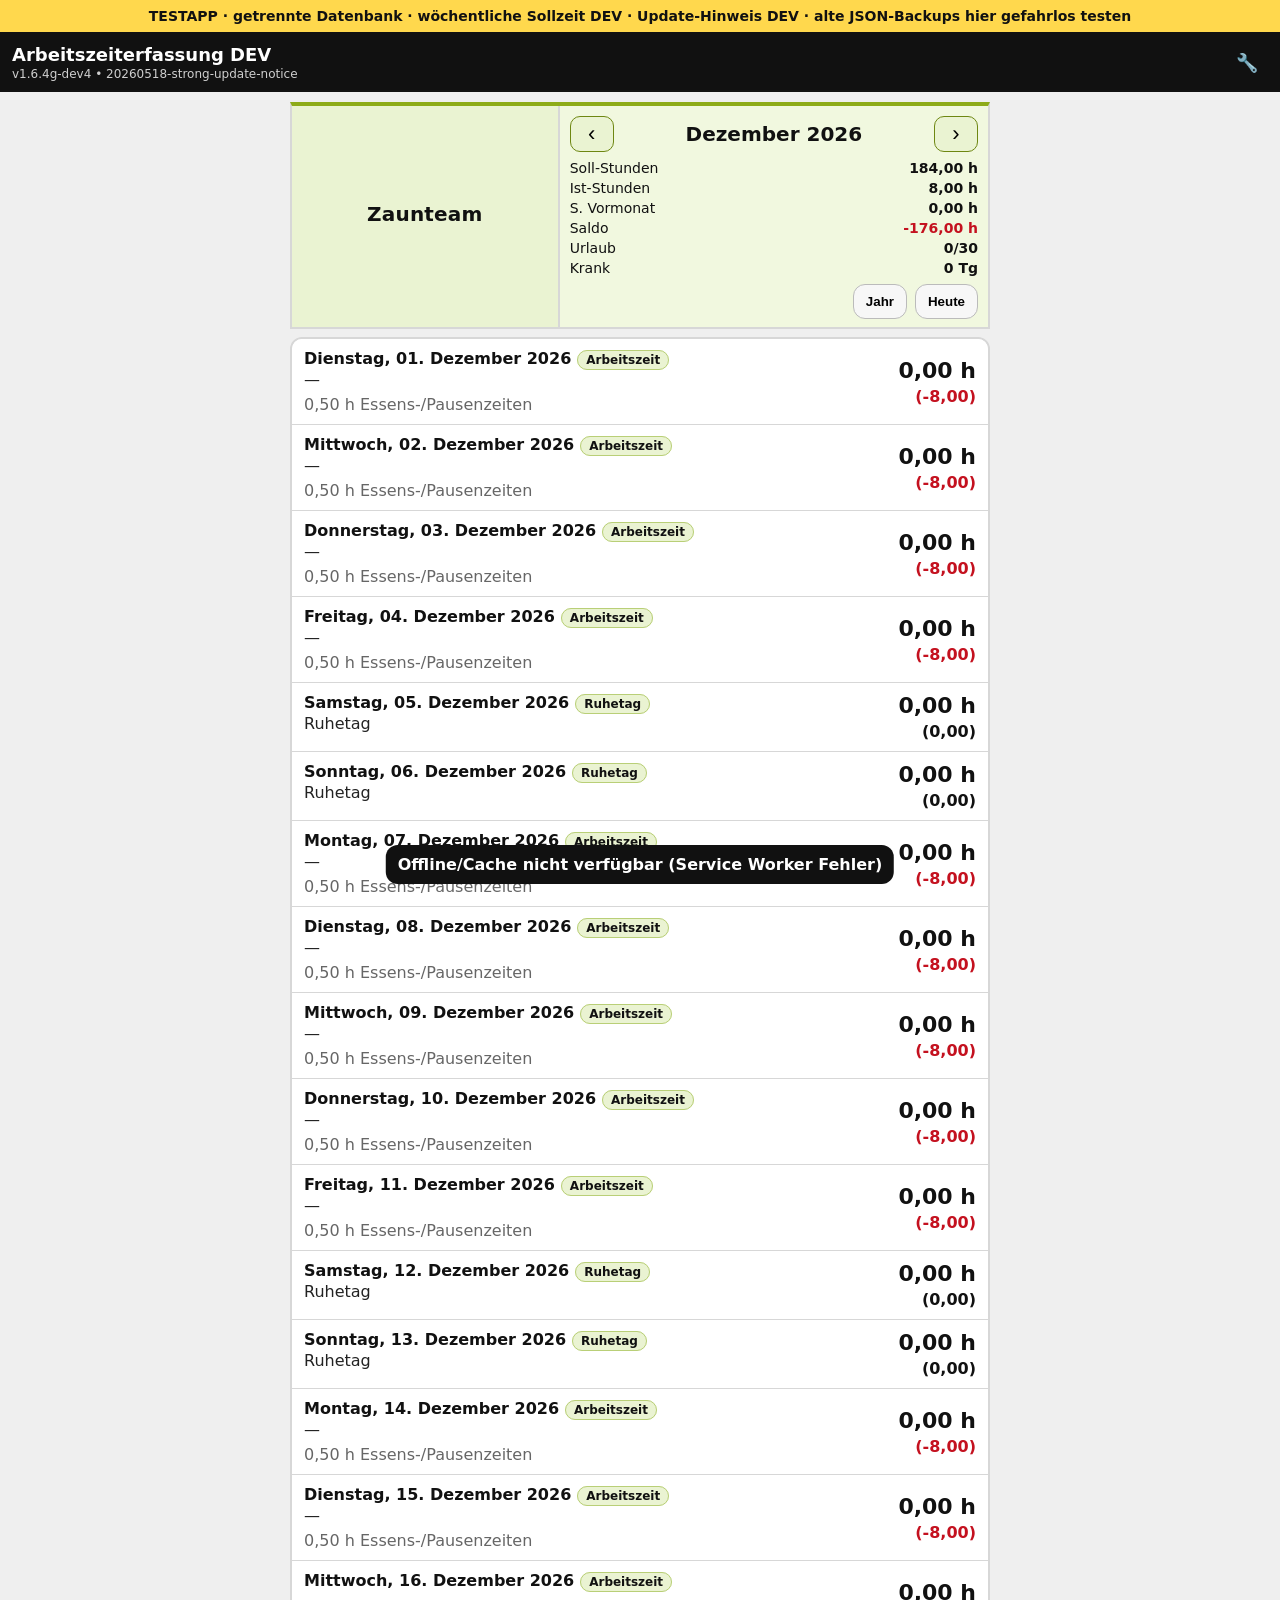
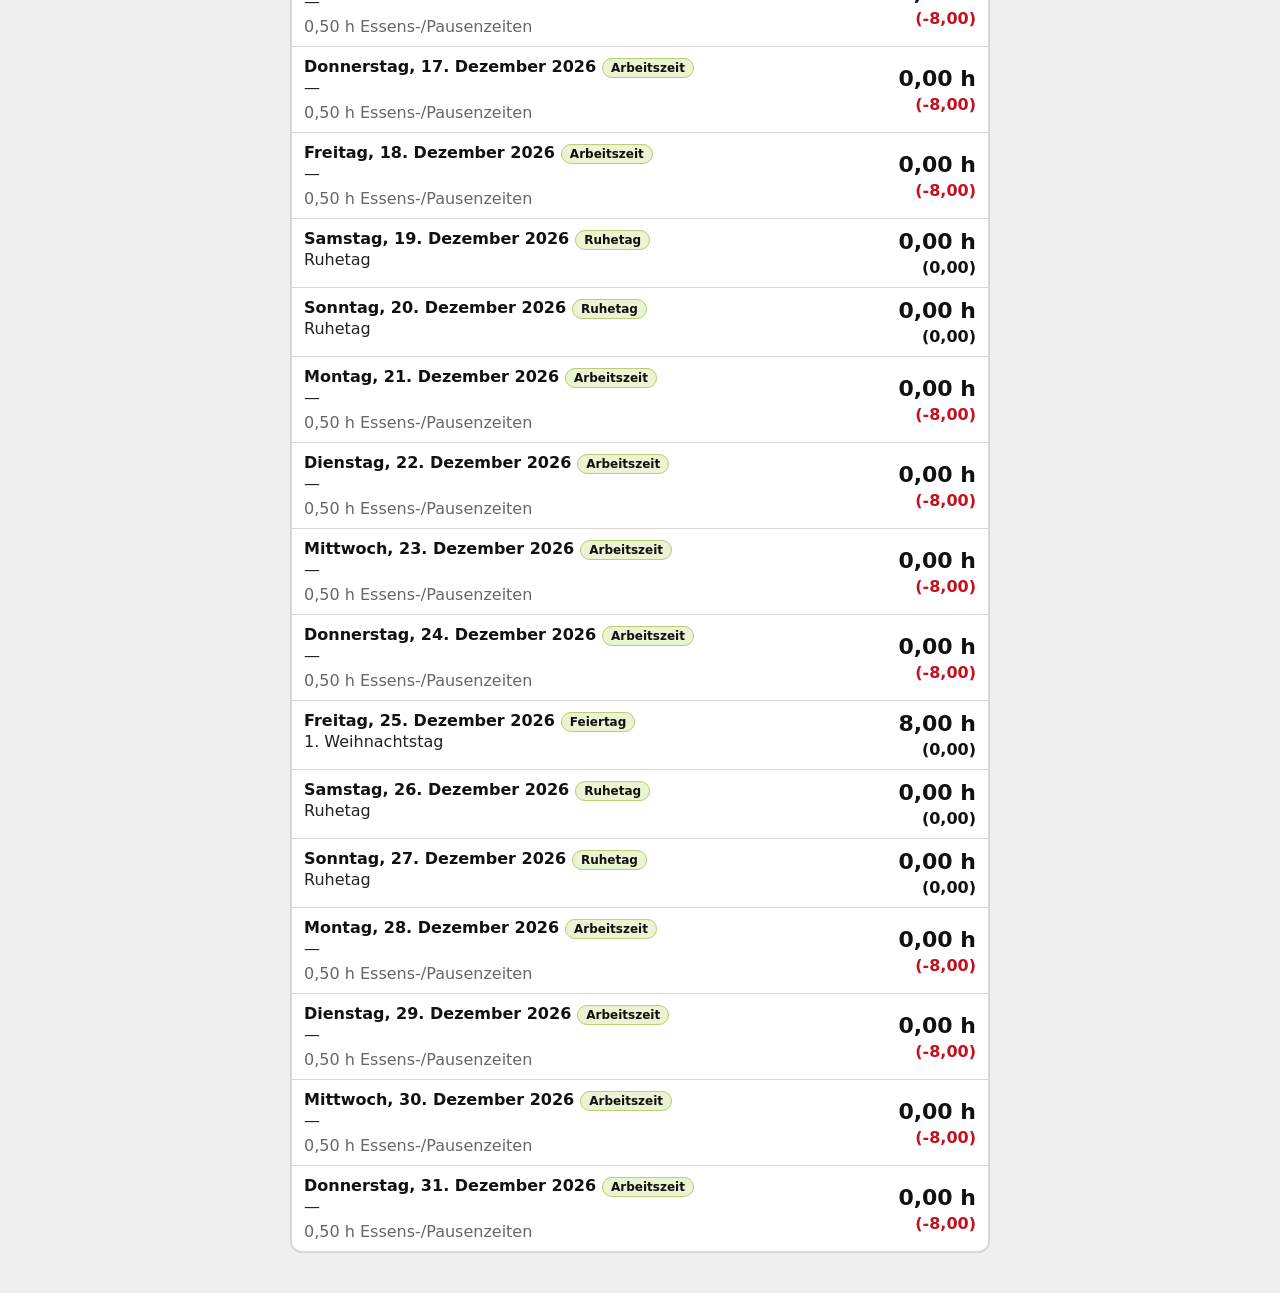
<file: dev/index.html>
<!doctype html>
<html lang="de">
<head>
  <meta charset="utf-8" />
  <meta name="viewport" content="width=device-width, initial-scale=1" />
  <meta name="theme-color" content="#A1C51D" />
  <title>Arbeitszeiterfassung DEV</title>
  <link rel="manifest" href="manifest.webmanifest" />
  <link rel="icon" href="../icons/icon-192.png" />
  <style>
    body{margin:0;font-family:system-ui,-apple-system,Segoe UI,Roboto,Arial,sans-serif;background:#efefef;color:#111;display:grid;place-items:center;min-height:100vh;padding:24px}
    .box{max-width:560px;background:#fff;border:2px solid #222;border-radius:18px;padding:18px;box-shadow:0 10px 28px rgba(0,0,0,.12)}
    h1{margin:0 0 8px;font-size:22px}.small{color:#555;line-height:1.45}.err{white-space:pre-wrap;color:#a40000;margin-top:12px}
  </style>
</head>
<body>
  <div class="box">
    <h1>Arbeitszeiterfassung DEV</h1>
    <div class="small">Lade getrennte Test-App. Root-App bleibt unverändert.</div>
    <div class="err" id="err"></div>
  </div>
  <script>
  (async function(){
    const err = document.getElementById('err');
    const DEV_VERSION = '1.6.4g-dev4-update-notice';
    function mustReplace(html, search, replacement, label){
      const before = html;
      html = html.replace(search, replacement);
      if(before === html) throw new Error('DEV-Patch fehlgeschlagen: ' + label);
      return html;
    }
    try{
      const res = await fetch('../index.html?t=' + Date.now(), {cache:'no-store'});
      if(!res.ok) throw new Error('Original-App konnte nicht geladen werden: HTTP ' + res.status);
      let html = await res.text();

      const devCss = `\n<style>\n.dev-banner{position:sticky;top:0;z-index:10000;background:#ffd84d;color:#111;border-bottom:2px solid #111;text-align:center;font-weight:900;padding:8px 10px;font-size:14px}\n.az-update-overlay{position:fixed;inset:0;z-index:20000;background:rgba(0,0,0,.52);display:flex;align-items:center;justify-content:center;padding:16px}\n.az-update-card{max-width:560px;width:100%;background:#fff;border:4px solid #C4111F;border-radius:18px;padding:18px;box-shadow:0 16px 44px rgba(0,0,0,.35);font-family:system-ui,-apple-system,Segoe UI,Roboto,Arial,sans-serif}\n.az-update-card h2{margin:0 0 8px;font-size:24px}.az-update-card p{margin:8px 0;line-height:1.45}.az-update-actions{display:flex;gap:10px;flex-wrap:wrap;margin-top:14px}.az-update-actions button{border-radius:12px;border:1px solid #999;padding:10px 12px;font-weight:900}.az-update-primary{background:#8DAB18;border-color:#6E8712!important;color:#111}.az-update-muted{background:#f5f5f5}\n</style>\n`;
      html = html.replace('<title>Arbeitszeiterfassung</title>', '<title>Arbeitszeiterfassung DEV</title>');
      html = html.replace('<link rel="icon" href="icons/icon-192.png" />', '<link rel="icon" href="../icons/icon-192.png" />');
      html = html.replace('</head>', devCss + '</head>');
      html = html.replace('<body>', '<body><div class="dev-banner">TESTAPP · getrennte Datenbank · wöchentliche Sollzeit DEV · Update-Hinweis DEV · alte JSON-Backups hier gefahrlos testen</div>');
      html = html.replace('<div class="app-title">Arbeitszeiterfassung</div>', '<div class="app-title">Arbeitszeiterfassung DEV</div>');
      html = mustReplace(html, "const DB_NAME = 'az_pwa_db';", "const DB_NAME = 'az_pwa_db_dev';", 'eigene DEV IndexedDB');
      html = html.replace("const swUrl = baseScope + 'sw.js?ver=1.6.4g';", "const swUrl = baseScope + 'sw.js?ver=" + DEV_VERSION + "';");

      // UI: neue Einstellung additiv einfügen.
      html = mustReplace(html,
`        <div class="form-row">
          <label>Startsaldo Jahr (Stunden)</label>`,
`        <div class="form-row">
          <label>Wöchentliche Sollzeit</label>
          <input type="number" id="setWeeklySollHours" min="0" max="80" step="0.25" />
          <div class="small">Standard: 40 h/Woche. Die App verteilt den Wert auf Montag–Freitag. Beispiel: 30 h/Woche = 6 h Soll pro Werktag. Bereits eingetragene Zeiten werden beim Speichern automatisch neu berechnet, ohne Tagesdaten zu verändern.</div>
        </div>

        <div class="form-row">
          <label>Startsaldo Jahr (Stunden)</label>`, 'UI Feld wöchentliche Sollzeit');

      // JS: Elementreferenz.
      html = mustReplace(html,
"    const $setVacationPerYear = els('setVacationPerYear');",
"    const $setVacationPerYear = els('setVacationPerYear');\n    const $setWeeklySollHours = els('setWeeklySollHours');",
'Elementreferenz weeklySoll');

      // JS: Normalisierer nach getYearStartSaldoKey einfügen.
      html = mustReplace(html,
"    function getYearStartSaldoKey(year){ return `yearStartSaldo_${year}`; }",
"    function getYearStartSaldoKey(year){ return `yearStartSaldo_${year}`; }\n\n    function normalizeWeeklySollHours(value){\n      const n = Number(value);\n      if(!Number.isFinite(n) || n < 0) return 40;\n      return Math.round(n * 4) / 4;\n    }\n\n    function dailySollFromWeekly(){\n      const weekly = settings ? normalizeWeeklySollHours(settings.weeklySollHours) : 40;\n      return Math.round((weekly / 5) * 100) / 100;\n    }",
'weeklySoll Normalisierer');

      // JS: Settings laden.
      html = mustReplace(html,
"      const vacationPerYear = await AZDB.getSetting('vacationPerYear', 30);\n      const useYearSummaryMonthly = await AZDB.getSetting('useYearSummaryMonthly', true);",
"      const vacationPerYear = await AZDB.getSetting('vacationPerYear', 30);\n      const weeklySollHours = await AZDB.getSetting('weeklySollHours', 40);\n      const useYearSummaryMonthly = await AZDB.getSetting('useYearSummaryMonthly', true);",
'weeklySoll laden');
      html = mustReplace(html,
"      settings = { company, person, state, assumption: !!assumption, augsburg: !!augsburg, vacationPerYear: parseInt(vacationPerYear,10) || 30, useYearSummaryMonthly: !!useYearSummaryMonthly };",
"      settings = { company, person, state, assumption: !!assumption, augsburg: !!augsburg, vacationPerYear: parseInt(vacationPerYear,10) || 30, weeklySollHours: normalizeWeeklySollHours(weeklySollHours), useYearSummaryMonthly: !!useYearSummaryMonthly };",
'weeklySoll in settings');

      // JS: Settings speichern.
      html = mustReplace(html,
"      settings.vacationPerYear = parseInt($setVacationPerYear.value,10) || 30;\n      settings.useYearSummaryMonthly = $setUseYearSummaryMonthly ? !!$setUseYearSummaryMonthly.checked : true;",
"      settings.vacationPerYear = parseInt($setVacationPerYear.value,10) || 30;\n      settings.weeklySollHours = normalizeWeeklySollHours($setWeeklySollHours ? $setWeeklySollHours.value : 40);\n      settings.useYearSummaryMonthly = $setUseYearSummaryMonthly ? !!$setUseYearSummaryMonthly.checked : true;",
'weeklySoll speichern state');
      html = mustReplace(html,
"      await AZDB.setSetting('vacationPerYear', settings.vacationPerYear);\n      await AZDB.setSetting('useYearSummaryMonthly', settings.useYearSummaryMonthly);",
"      await AZDB.setSetting('vacationPerYear', settings.vacationPerYear);\n      await AZDB.setSetting('weeklySollHours', settings.weeklySollHours);\n      await AZDB.setSetting('useYearSummaryMonthly', settings.useYearSummaryMonthly);",
'weeklySoll speichern DB');

      // JS: Settings öffnen.
      html = mustReplace(html,
"      $setVacationPerYear.value = settings.vacationPerYear;\n      if($setUseYearSummaryMonthly) $setUseYearSummaryMonthly.checked = !!settings.useYearSummaryMonthly;",
"      $setVacationPerYear.value = settings.vacationPerYear;\n      if($setWeeklySollHours) $setWeeklySollHours.value = normalizeWeeklySollHours(settings.weeklySollHours);\n      if($setUseYearSummaryMonthly) $setUseYearSummaryMonthly.checked = !!settings.useYearSummaryMonthly;",
'weeklySoll Feld füllen');

      // JS: Basis-Soll dynamisch machen.
      html = mustReplace(html,
"    function baseSollHours(key){\n      return isWeekend(key) ? 0 : 8;\n    }",
"    function baseSollHours(key){\n      return isWeekend(key) ? 0 : dailySollFromWeekly();\n    }",
'dynamisches Tages-Soll');

      // JS: DEV Cache-Reset auf DEV-Caches begrenzen, damit die Root-App nicht beeinflusst wird.
      html = mustReplace(html,
"          for(const k of keys) await caches.delete(k);",
"          for(const k of keys){\n            if(String(k).startsWith('azdev-pwa-')) await caches.delete(k);\n          }",
'DEV Cache Reset begrenzen');

      // JS: deutliche Update-Meldung beim Öffnen.
      html = mustReplace(html,
"    async function checkUpdate(){",
"    function showStrongUpdateNotice(version, build){\n      try{\n        if(document.getElementById('azUpdateOverlay')) return;\n        const overlay = document.createElement('div');\n        overlay.id = 'azUpdateOverlay';\n        overlay.className = 'az-update-overlay';\n        overlay.innerHTML = `<div class=\"az-update-card\"><h2>Update verfügbar</h2><p><b>Neue Version:</b> ${version || 'unbekannt'} ${build ? '('+build+')' : ''}</p><p>Bitte erstelle bei wichtigen Daten kurz ein JSON-Backup und lade danach das Update. Wenn mehrere Updates verpasst wurden, wird direkt die neueste Version geladen.</p><div class=\"az-update-actions\"><button class=\"az-update-primary\" id=\"azUpdateNow\">Update jetzt laden</button><button class=\"az-update-muted\" id=\"azUpdateLater\">Später</button></div></div>`;\n        document.body.appendChild(overlay);\n        const nowBtn = document.getElementById('azUpdateNow');\n        const laterBtn = document.getElementById('azUpdateLater');\n        if(nowBtn) nowBtn.onclick = updateNow;\n        if(laterBtn) laterBtn.onclick = ()=>overlay.remove();\n      }catch(_e){}\n    }\n\n    async function checkUpdate(){",
'Update Notice Helper');
      html = mustReplace(html,
"          toast(\"Update verfügbar\");\n          // trigger SW update",
"          toast(\"Update verfügbar\");\n          showStrongUpdateNotice(v.version, v.build);\n          // trigger SW update",
'Update Notice auslösen');
      html = mustReplace(html,
"      setTimeout(()=>{ maybeBackupReminder(); }, 600);",
"      setTimeout(()=>{ maybeBackupReminder(); }, 600);\n      setTimeout(()=>{ try{ checkUpdate(); }catch(_e){} }, 1500);",
'Auto Update Check beim Start');

      // JS: Backup enthält neue Einstellung, alte Backups ohne Feld bleiben kompatibel.
      html = mustReplace(html,
"          vacationPerYear: settings.vacationPerYear\n        },",
"          vacationPerYear: settings.vacationPerYear,\n          weeklySollHours: normalizeWeeklySollHours(settings.weeklySollHours)\n        },",
'Backup weeklySoll export');
      html = mustReplace(html,
"        await AZDB.setSetting('vacationPerYear', data.settings.vacationPerYear ?? 30);",
"        await AZDB.setSetting('vacationPerYear', data.settings.vacationPerYear ?? 30);\n        await AZDB.setSetting('weeklySollHours', normalizeWeeklySollHours(data.settings.weeklySollHours ?? 40));",
'Restore weeklySoll Import');

      document.open();
      document.write(html);
      document.close();
    }catch(e){
      err.textContent = e && e.stack ? e.stack : String(e);
    }
  })();
  </script>
</body>
</html>
</file>
